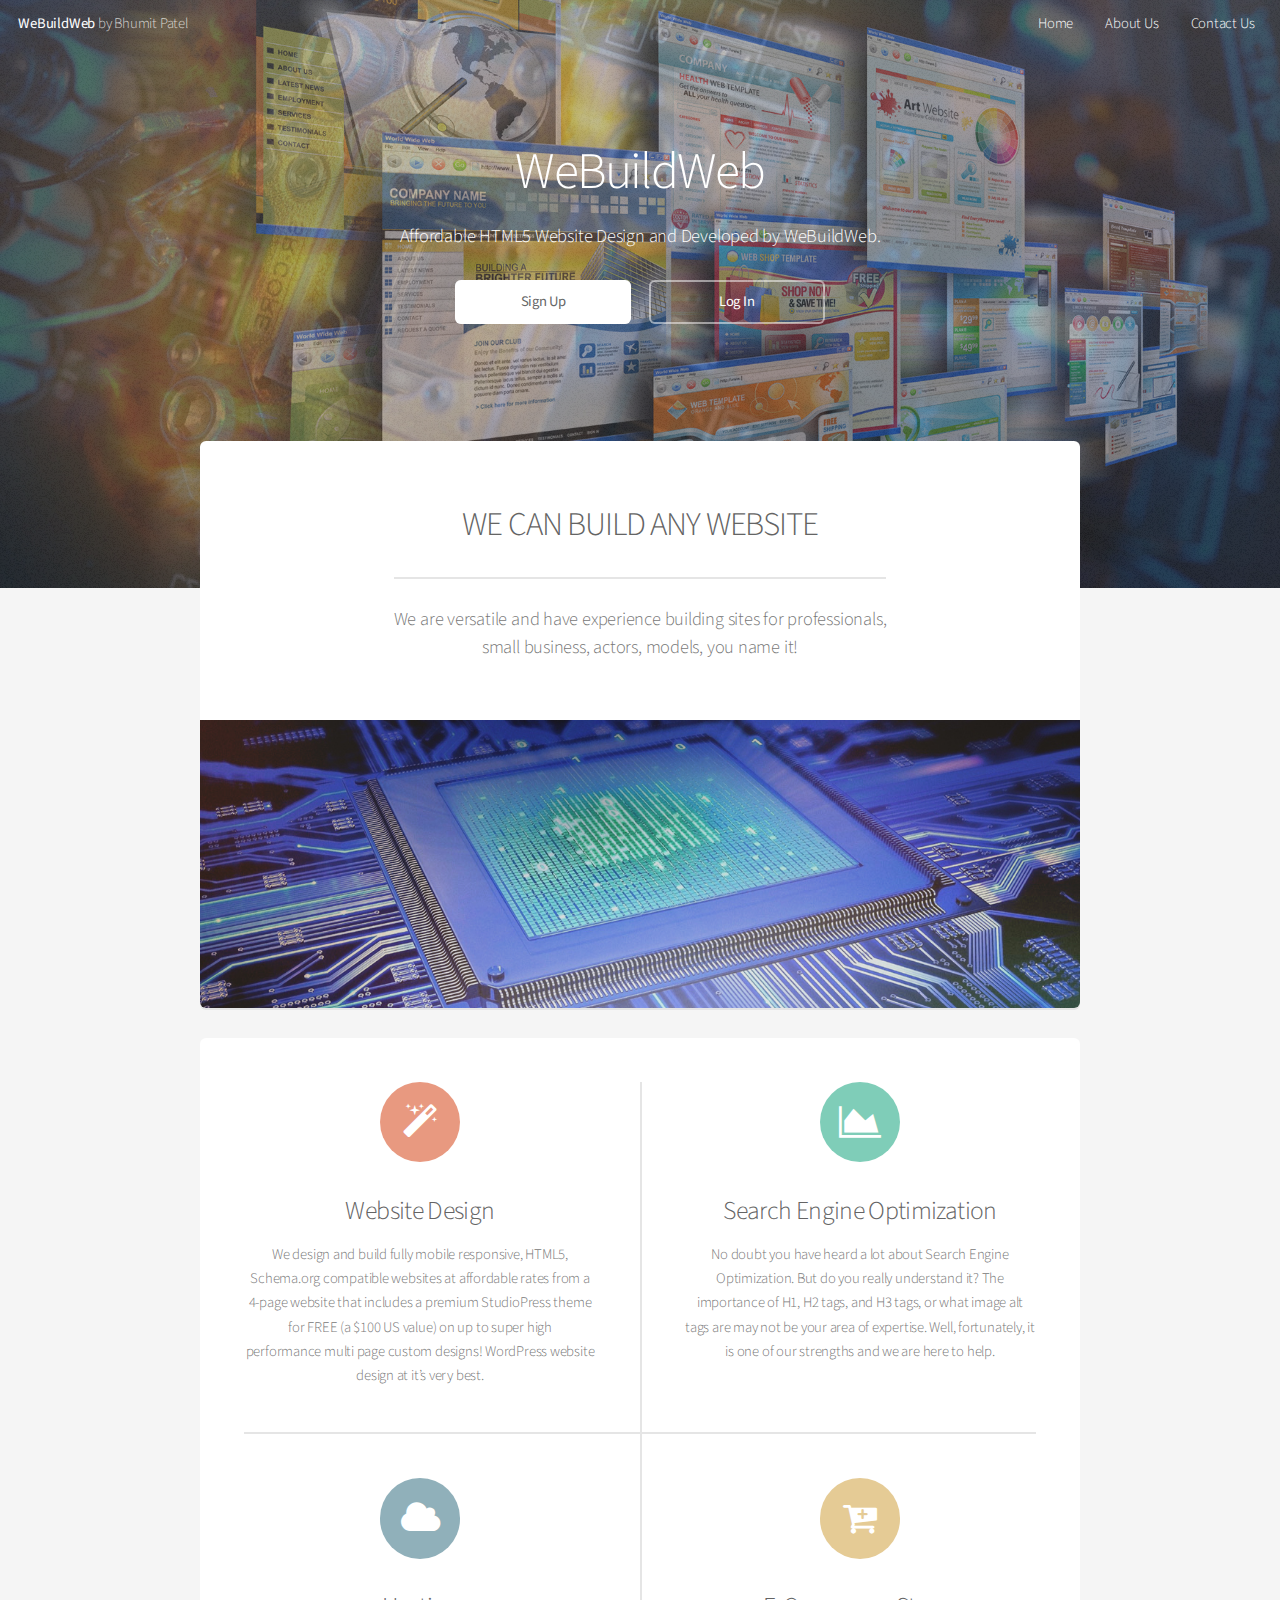
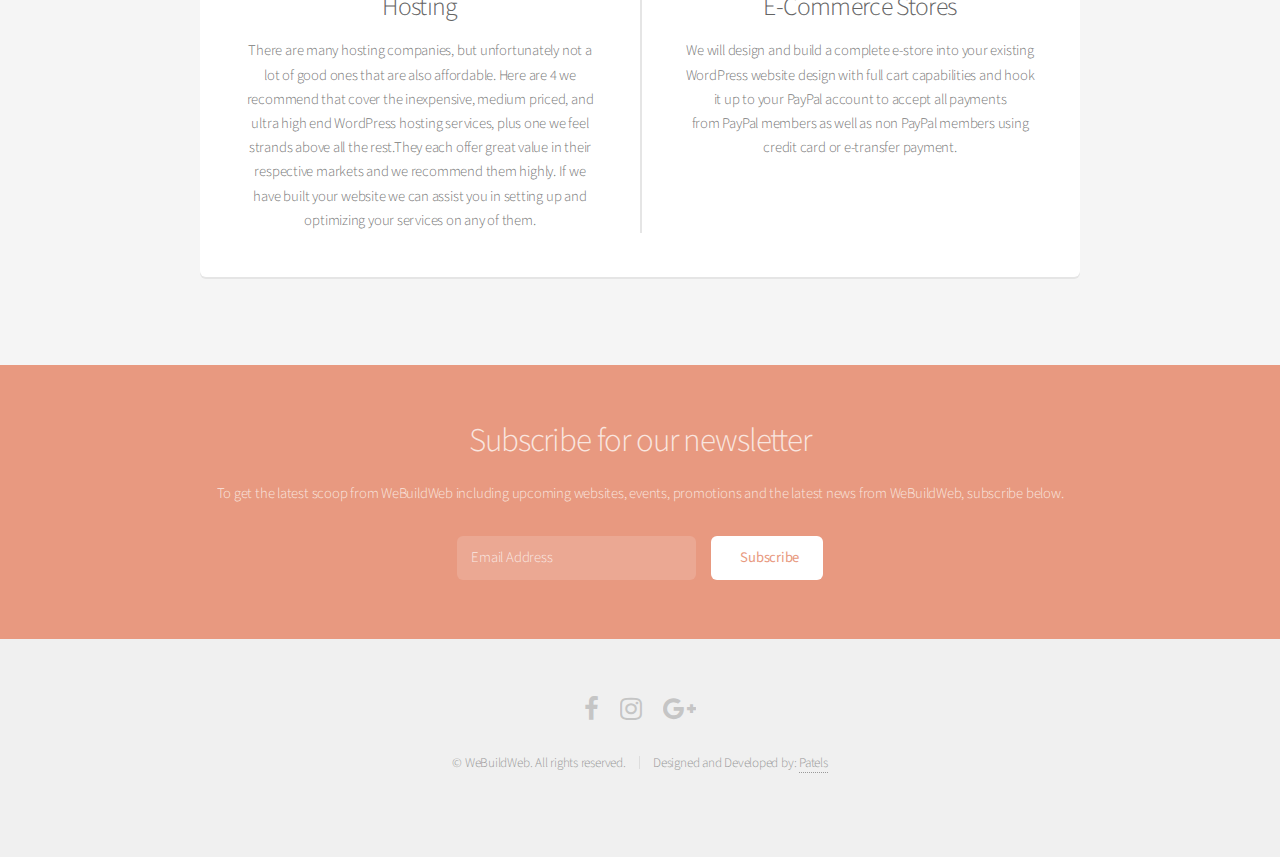
<file: index.html>
<!DOCTYPE HTML>
<html>
	<head>
		<title>WeBuildWeb | Bhumit, Parth, Mayank</title>
		<meta charset="utf-8" />
		<meta name="viewport" content="width=device-width, initial-scale=1" />
		<!--[if lte IE 8]><script src="assets/js/ie/html5shiv.js"></script><![endif]-->
		<link rel="stylesheet" href="assets/css/main.css" />
		<!--[if lte IE 8]><link rel="stylesheet" href="assets/css/ie8.css" /><![endif]-->
	</head>
	<body class="landing">
		<div id="page-wrapper">

			<!-- Header -->
				<header id="header" class="alt">
					<h1><a href="index.html">WeBuildWeb</a> by Bhumit Patel</h1>
					<nav id="nav">
						<ul>
							<li><a href="index.html">Home</a></li>
							<li><a href="aboutus.html">About Us</a></li>
							<li><a href="contact.html">Contact Us</a></li>
						</ul>
					</nav>
				</header>

			<!-- Banner -->
				<section id="banner">
					<h2>WeBuildWeb</h2>
					<p>Affordable HTML5 Website Design and Developed by WeBuildWeb.</p>
					<ul class="actions">
						<li><a href="signup.html" class="button special">Sign Up</a></li>
						<li><a href="login.html" class="button">Log In</a></li>
					</ul>
				</section>

			<!-- Main -->
				<section id="main" class="container">

					<section class="box special">
						<header class="major">
							<h2>WE CAN BUILD ANY WEBSITE</h2>
							<p>We are versatile and have experience building sites for professionals,<br />
							small business, actors, models, you name it!</p>
						</header>
						<span class="image featured"><img src="images/pic01.jpg" alt="" /></span>
					</section>

					<section class="box special features">
						<div class="features-row">
							<section>
								<span class="icon major fa-magic accent2"></span>
								<h3>Website Design</h3>
								<p>We design and build fully mobile responsive, HTML5, Schema.org compatible websites at affordable rates from a 4-page website that includes a premium StudioPress theme for FREE (a $100 US value) on up to super high performance multi page custom designs! WordPress website design at it’s very best.</p>
							</section>
							<section>
								<span class="icon major fa-area-chart accent3"></span>
								<h3>Search Engine Optimization</h3>
								<p>No doubt you have heard a lot about Search Engine Optimization. But do you really understand it? The importance of H1, H2 tags, and H3 tags, or what image alt tags are may not be your area of expertise. Well, fortunately, it is one of our strengths and we are here to help.</p>
							</section>
						</div>
						<div class="features-row">
							<section>
								<span class="icon major fa-cloud accent4"></span>
								<h3>Hosting</h3>
								<p>There are many hosting companies, but unfortunately not a lot of good ones that are also affordable. Here are 4 we recommend that cover the inexpensive, medium priced, and ultra high end WordPress hosting services, plus one we feel strands above all the rest.They each offer great value in their respective markets and we recommend them highly. If we have built your website we can assist you in setting up and optimizing your services on any of them.</p>
							</section>
							<section>
								<span class="icon major fa-cart-plus accent5"></span>
								<h3>E-Commerce Stores</h3>
								<p>We will design and build a complete e-store into your existing WordPress website design with full cart capabilities and hook it up to your PayPal account to accept all payments from PayPal members as well as non PayPal members using credit card or e-transfer payment.</p>
							</section>
						</div>
					</section>
				<!--
					<div class="row">
						<div class="6u 12u(narrower)">

							<section class="box special">
								<span class="image featured"><img src="images/pic02.jpg" alt="" /></span>
								<h3>Sed lorem adipiscing</h3>
								<p>Integer volutpat ante et accumsan commophasellus sed aliquam feugiat lorem aliquet ut enim rutrum phasellus iaculis accumsan dolore magna aliquam veroeros.</p>
								<ul class="actions">
									<li><a href="#" class="button alt">Learn More</a></li>
								</ul>
							</section>

						</div>
						<div class="6u 12u(narrower)">

							<section class="box special">
								<span class="image featured"><img src="images/pic03.jpg" alt="" /></span>
								<h3>Accumsan integer</h3>
								<p>Integer volutpat ante et accumsan commophasellus sed aliquam feugiat lorem aliquet ut enim rutrum phasellus iaculis accumsan dolore magna aliquam veroeros.</p>
								<ul class="actions">
									<li><a href="#" class="button alt">Learn More</a></li>
								</ul>
							</section>

						</div>
					</div>
				-->
				</section>

			<!-- CTA -->
				<section id="cta">

					<h2>Subscribe for our newsletter</h2>
					<p>To get the latest scoop from WeBuildWeb including upcoming websites, events, promotions and the latest news from WeBuildWeb, subscribe below.</p>

					<form>
						<div class="row uniform 50%">
							<div class="8u 12u(mobilep)">
								<input type="email" name="email" id="email" placeholder="Email Address" />
							</div>
							<div class="4u 12u(mobilep)">
								<input type="submit" value="Subscribe" class="fit" />
							</div>
						</div>
					</form>

				</section>

			<!-- Footer -->
				<footer id="footer">
					<ul class="icons">
						<li><a href="https://www.facebook.com/bhumit0309" class="icon fa-facebook"><span class="label">Facebook</span></a></li>
						<li><a href="https://www.instagram.com/bhumit0309" class="icon fa-instagram"><span class="label">Instagram</span></a></li>
						<li><a href="https://plus.google.com/+BhumitPatel0309" class="icon fa-google-plus"><span class="label">Google+</span></a></li>
					</ul>
					<ul class="copyright">
						<li>&copy; WeBuildWeb. All rights reserved.</li><li>Designed and Developed by: <a href="https://about.me/bhumit0309">Patels</a></li>
					</ul>
				</footer>

		</div>

		<!-- Scripts -->
			<script src="assets/js/jquery.min.js"></script>
			<script src="assets/js/jquery.dropotron.min.js"></script>
			<script src="assets/js/jquery.scrollgress.min.js"></script>
			<script src="assets/js/skel.min.js"></script>
			<script src="assets/js/util.js"></script>
			<!--[if lte IE 8]><script src="assets/js/ie/respond.min.js"></script><![endif]-->
			<script src="assets/js/main.js"></script>

	</body>
</html>
</file>
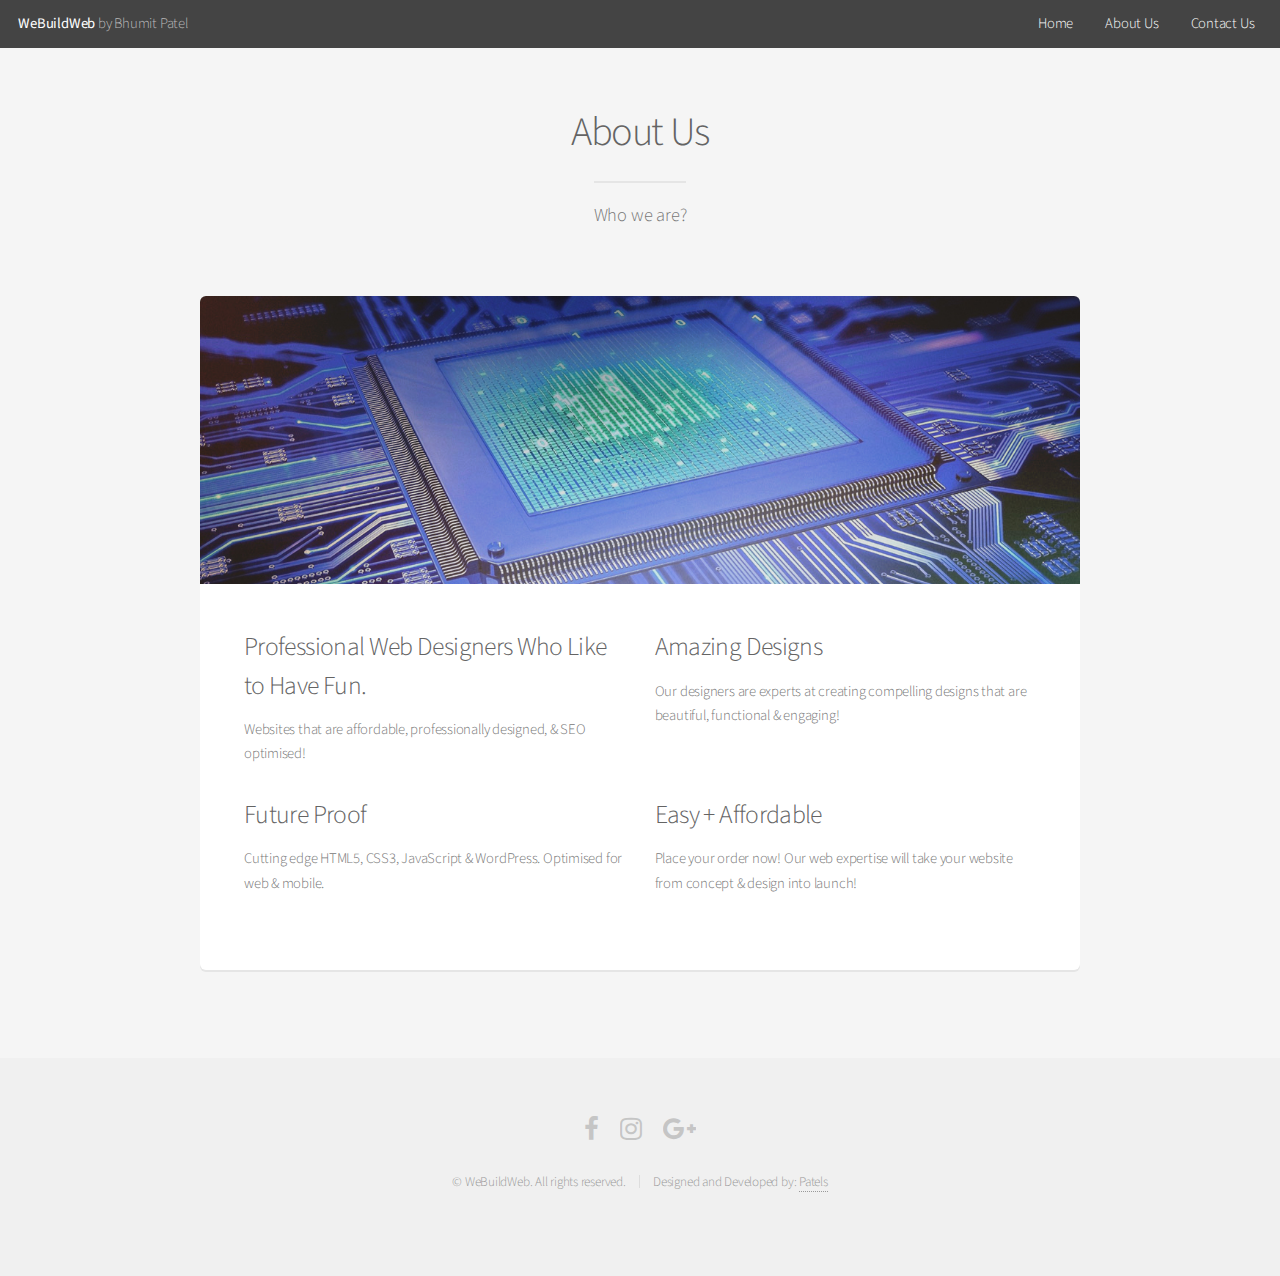
<file: aboutus.html>
<!DOCTYPE HTML>
<html>
	<head>
		<title>About Us | Bhumit, Parth, Mayank</title>
		<meta charset="utf-8" />
		<meta name="viewport" content="width=device-width, initial-scale=1" />
		<!--[if lte IE 8]><script src="assets/js/ie/html5shiv.js"></script><![endif]-->
		<link rel="stylesheet" href="assets/css/main.css" />
		<!--[if lte IE 8]><link rel="stylesheet" href="assets/css/ie8.css" /><![endif]-->
	</head>
	<body>
		<div id="page-wrapper">

			<!-- Header -->
				<header id="header">
					<h1><a href="index.html">WeBuildWeb</a> by Bhumit Patel</h1>
					<nav id="nav">
						<ul>
							<li><a href="index.html">Home</a></li>
							<li><a href="aboutus.html">About Us</a></li>
							<li><a href="contact.html">Contact Us</a></li>
						</ul>
					</nav>
				</header>

			<!-- Main -->
				<section id="main" class="container">
					<header>
						<h2>About Us</h2>
						<p>Who we are?</p>
					</header>
					<div class="box">
						<span class="image featured"><img src="images/pic01.jpg" alt="" /></span>
						<div class="row">
							<div class="6u 12u(mobilep)">
								<h3>Professional Web Designers Who Like to Have Fun.</h3>
								<p>Websites that are affordable, professionally designed, & SEO optimised!</p>
							</div>
							<div class="6u 12u(mobilep)">
								<h3>Amazing Designs</h3>
								<p>Our designers are experts at creating compelling designs that are beautiful, functional & engaging!</p>
							</div>
						</div>
						<div class="row">
							<div class="6u 12u(mobilep)">
								<h3>Future Proof</h3>
								<p>Cutting edge HTML5, CSS3, JavaScript & WordPress. Optimised for web & mobile.</p>
							</div>
							<div class="6u 12u(mobilep)">
								<h3>Easy + Affordable</h3>
								<p>Place your order now! Our web expertise will take your website from concept & design into launch!</p>
							</div>
						</div>
					</div>
				</section>

			<!-- Footer -->
				<footer id="footer">
					<ul class="icons">
						<li><a href="https://www.facebook.com/bhumit0309" class="icon fa-facebook"><span class="label">Facebook</span></a></li>
						<li><a href="https://www.instagram.com/bhumit0309" class="icon fa-instagram"><span class="label">Instagram</span></a></li>
						<li><a href="https://plus.google.com/+BhumitPatel0309" class="icon fa-google-plus"><span class="label">Google+</span></a></li>
					</ul>
					<ul class="copyright">
						<li>&copy; WeBuildWeb. All rights reserved.</li><li>Designed and Developed by: <a href="https://about.me/bhumit0309">Patels</a></li>
					</ul>
				</footer>

		</div>

		<!-- Scripts -->
			<script src="assets/js/jquery.min.js"></script>
			<script src="assets/js/jquery.dropotron.min.js"></script>
			<script src="assets/js/jquery.scrollgress.min.js"></script>
			<script src="assets/js/skel.min.js"></script>
			<script src="assets/js/util.js"></script>
			<!--[if lte IE 8]><script src="assets/js/ie/respond.min.js"></script><![endif]-->
			<script src="assets/js/main.js"></script>

	</body>
</html>
</file>
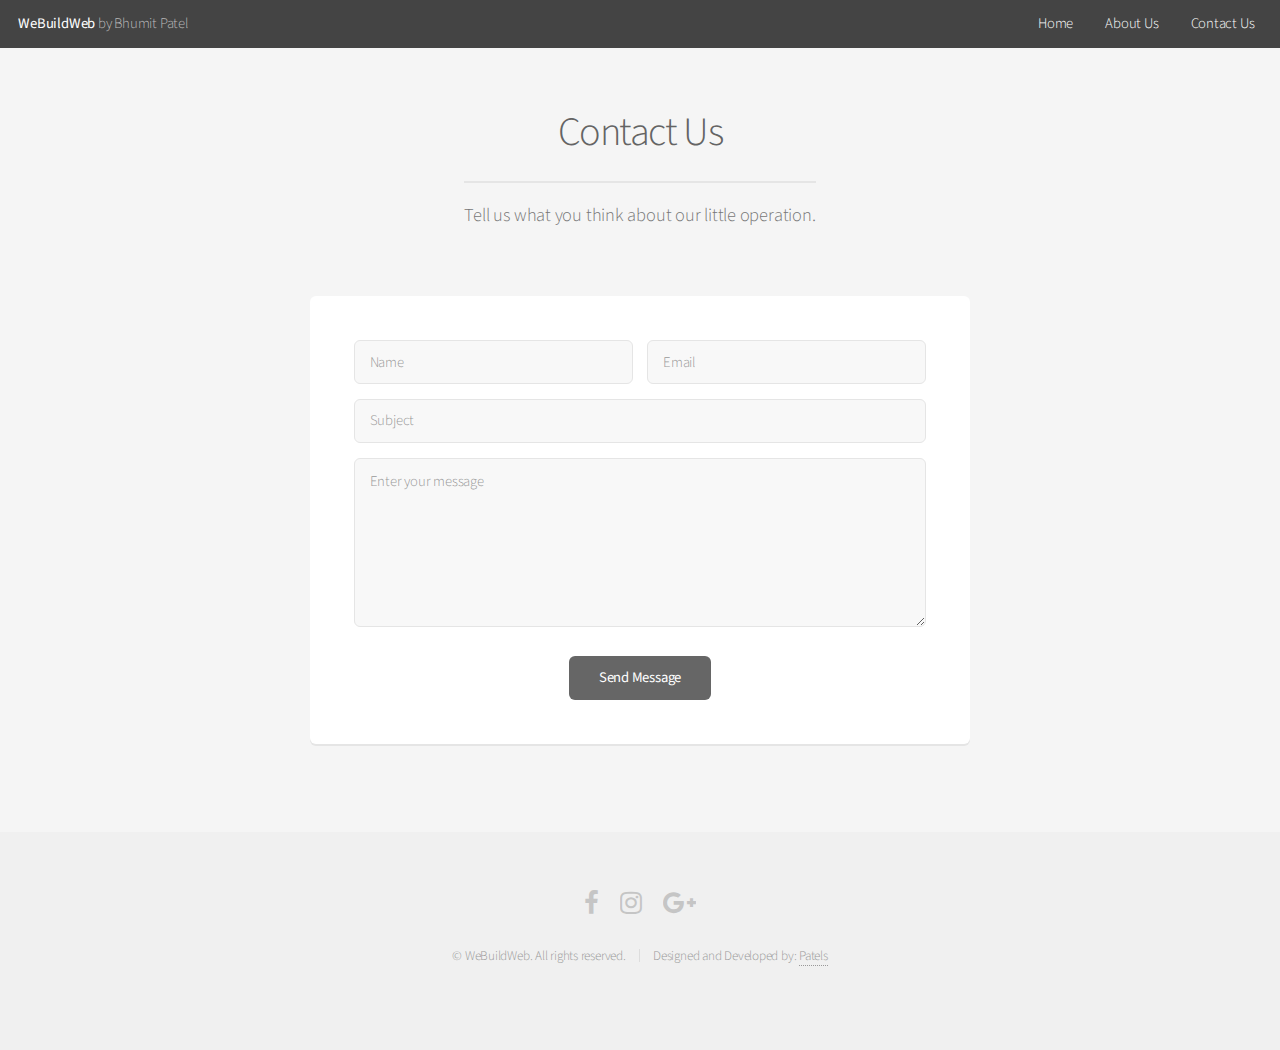
<file: contact.html>
<!DOCTYPE HTML>
<html>
	<head>
		<title>Contact | Bhumit, Parth, Mayank</title>
		<meta charset="utf-8" />
		<meta name="viewport" content="width=device-width, initial-scale=1" />
		<!--[if lte IE 8]><script src="assets/js/ie/html5shiv.js"></script><![endif]-->
		<link rel="stylesheet" href="assets/css/main.css" />
		<!--[if lte IE 8]><link rel="stylesheet" href="assets/css/ie8.css" /><![endif]-->
	</head>
	<body>
		<div id="page-wrapper">

			<!-- Header -->
				<header id="header">
					<h1><a href="index.html">WeBuildWeb</a> by Bhumit Patel</h1>
					<nav id="nav">
						<ul>
							<li><a href="index.html">Home</a></li>
							<li><a href="aboutus.html">About Us</a></li>
							<li><a href="contact.html">Contact Us</a></li>
						</ul>
					</nav>
				</header>

			<!-- Main -->
				<section id="main" class="container 75%">
					<header>
						<h2>Contact Us</h2>
						<p>Tell us what you think about our little operation.</p>
					</header>
					<div class="box">
						<form method="post" action="#">
							<div class="row uniform 50%">
								<div class="6u 12u(mobilep)">
									<input type="text" name="name" id="name" value="" placeholder="Name" />
								</div>
								<div class="6u 12u(mobilep)">
									<input type="email" name="email" id="email" value="" placeholder="Email" />
								</div>
							</div>
							<div class="row uniform 50%">
								<div class="12u">
									<input type="text" name="subject" id="subject" value="" placeholder="Subject" />
								</div>
							</div>
							<div class="row uniform 50%">
								<div class="12u">
									<textarea name="message" id="message" placeholder="Enter your message" rows="6"></textarea>
								</div>
							</div>
							<div class="row uniform">
								<div class="12u">
									<ul class="actions align-center">
										<li><input type="submit" value="Send Message" /></li>
									</ul>
								</div>
							</div>
						</form>
					</div>
				</section>

			<!-- Footer -->
				<footer id="footer">
					<ul class="icons">
						<li><a href="https://www.facebook.com/bhumit0309" class="icon fa-facebook"><span class="label">Facebook</span></a></li>
						<li><a href="https://www.instagram.com/bhumit0309" class="icon fa-instagram"><span class="label">Instagram</span></a></li>
						<li><a href="https://plus.google.com/+BhumitPatel0309" class="icon fa-google-plus"><span class="label">Google+</span></a></li>
					</ul>
					<ul class="copyright">
						<li>&copy; WeBuildWeb. All rights reserved.</li><li>Designed and Developed by: <a href="https://about.me/bhumit0309">Patels</a></li>
					</ul>
				</footer>

		</div>

		<!-- Scripts -->
			<script src="assets/js/jquery.min.js"></script>
			<script src="assets/js/jquery.dropotron.min.js"></script>
			<script src="assets/js/jquery.scrollgress.min.js"></script>
			<script src="assets/js/skel.min.js"></script>
			<script src="assets/js/util.js"></script>
			<!--[if lte IE 8]><script src="assets/js/ie/respond.min.js"></script><![endif]-->
			<script src="assets/js/main.js"></script>

	</body>
</html>
</file>
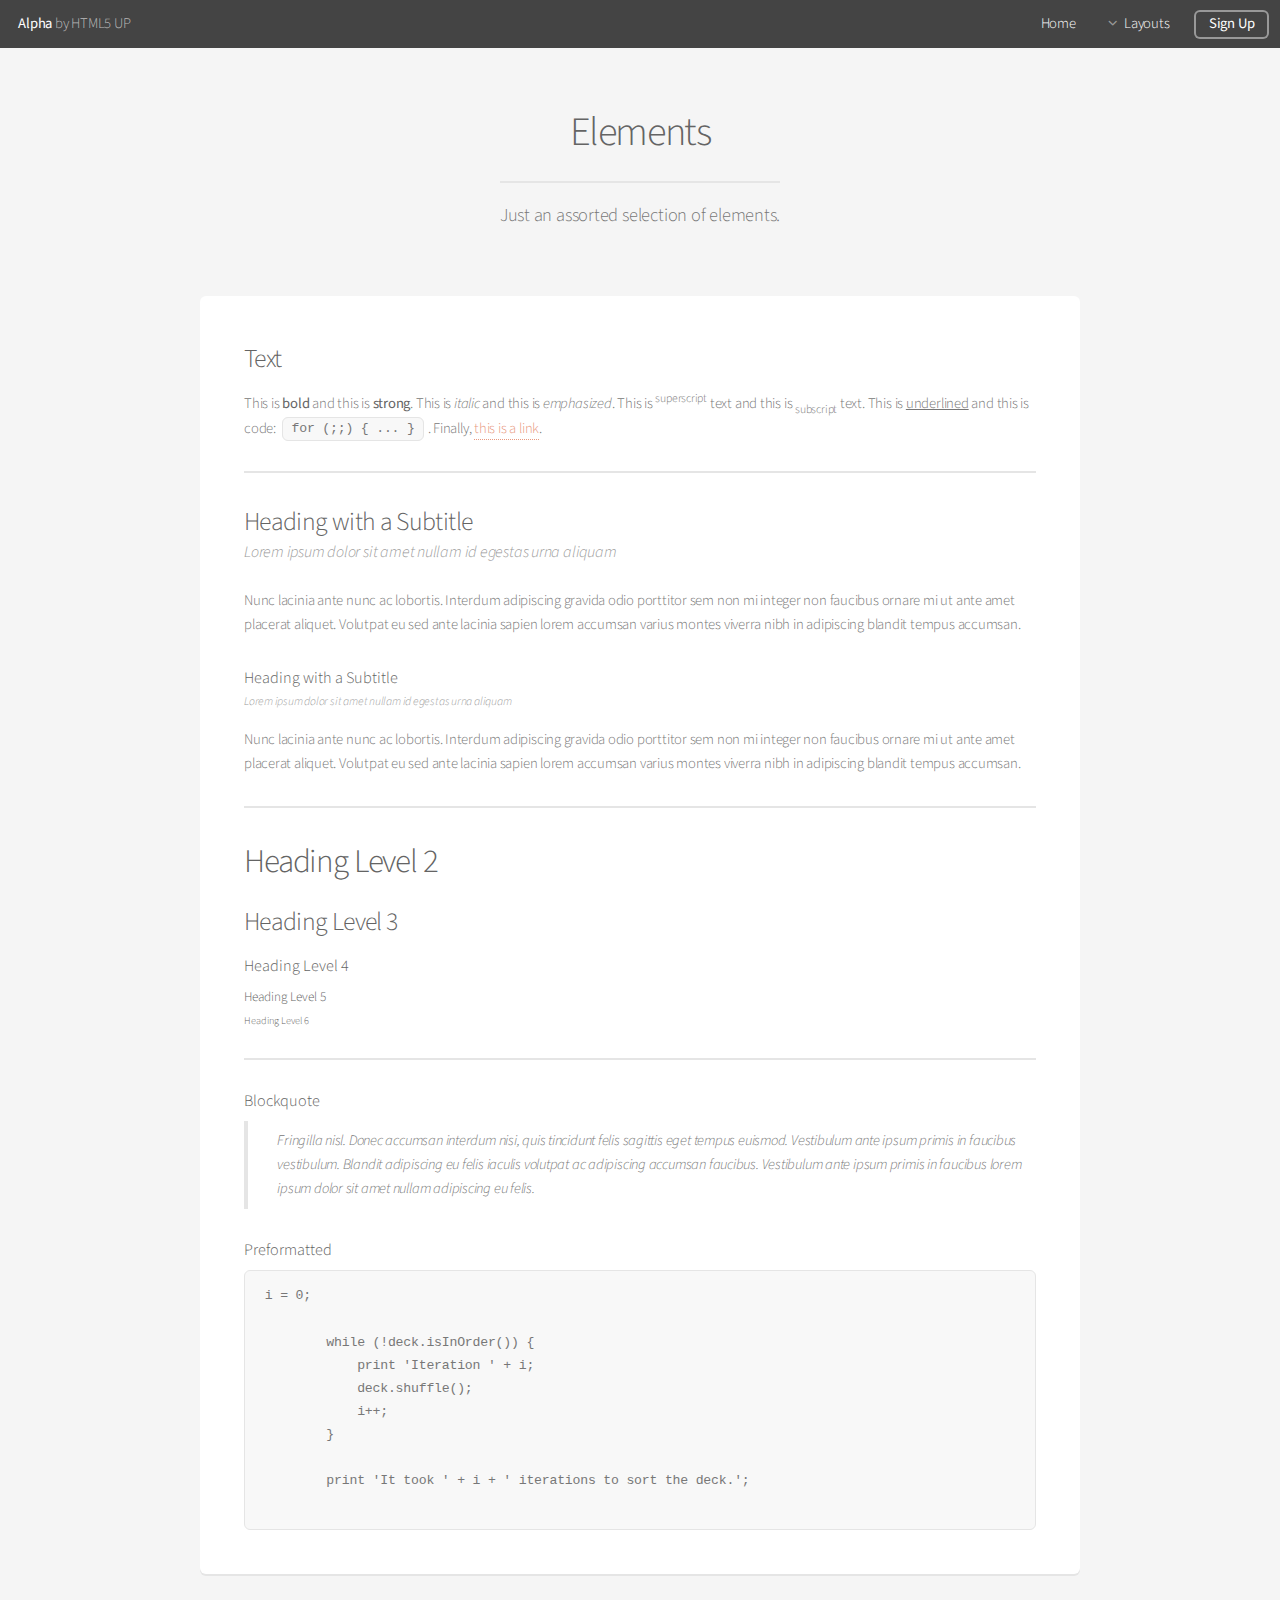
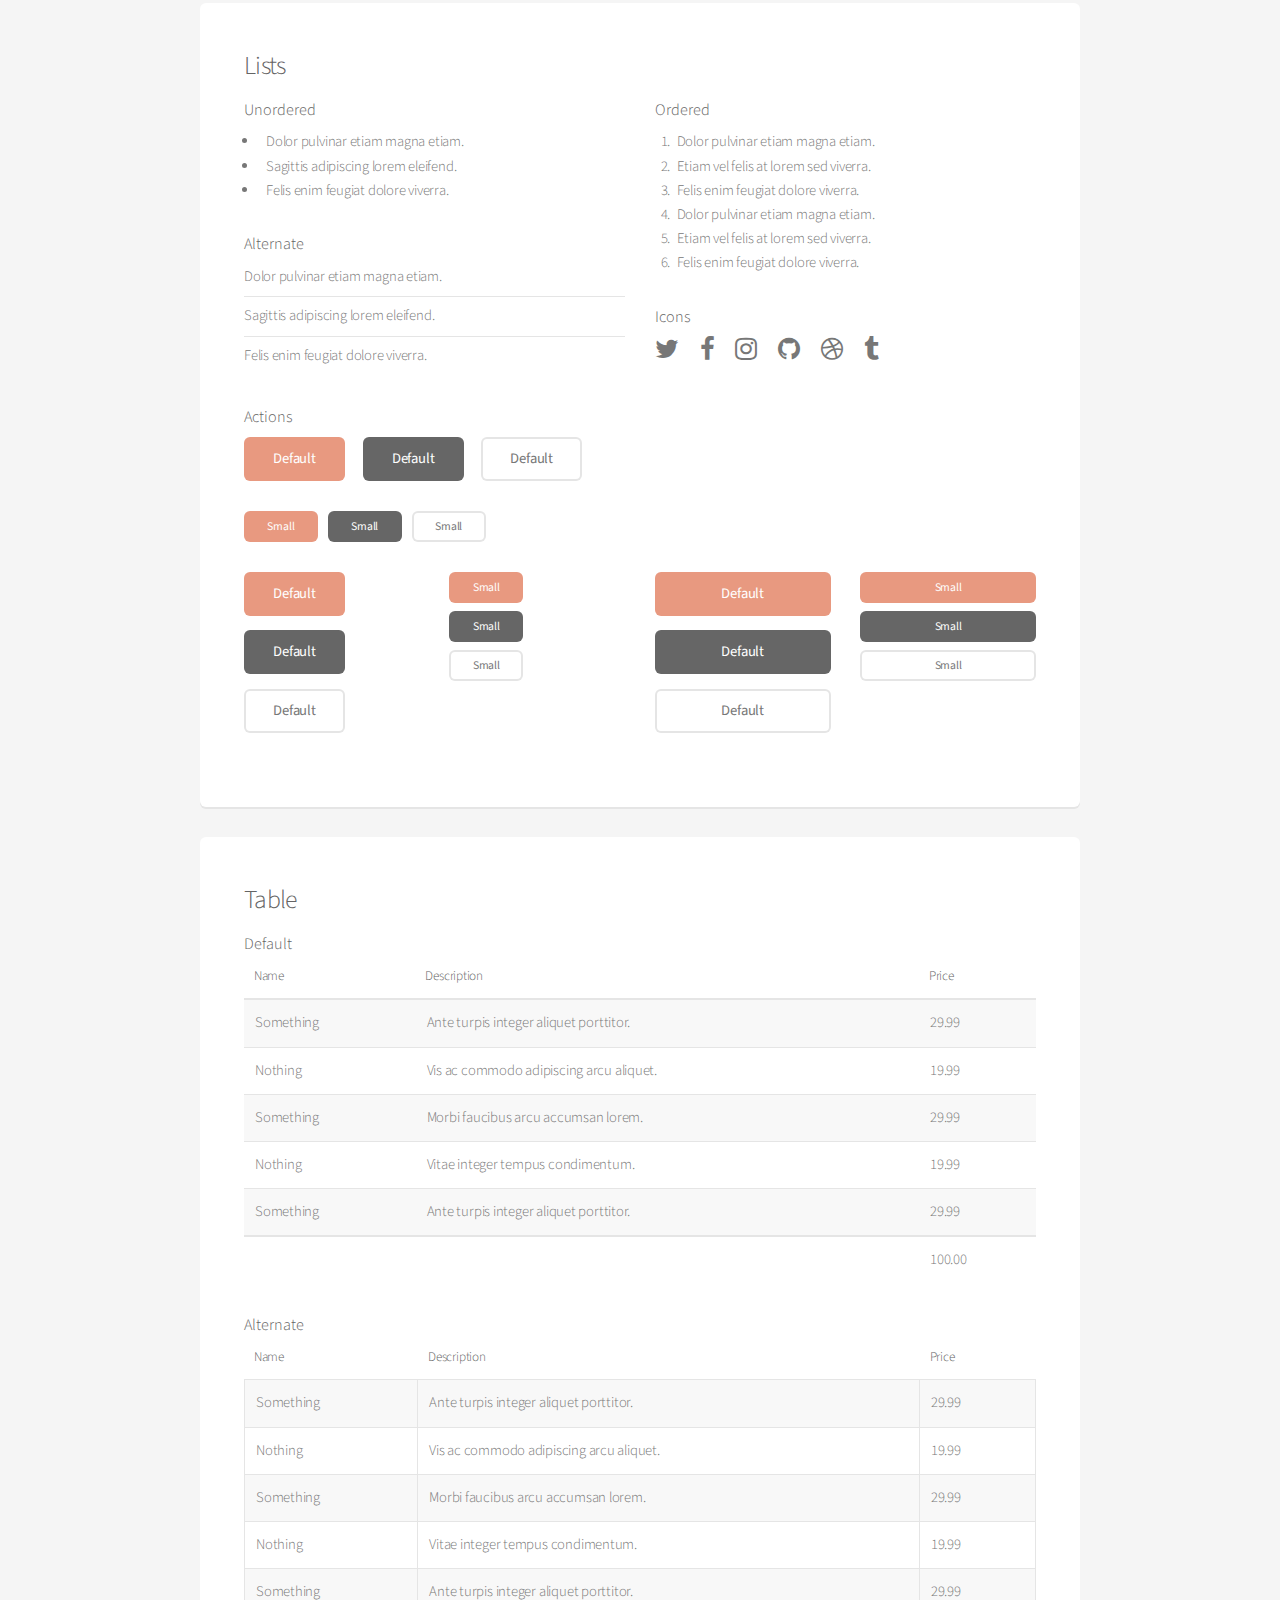
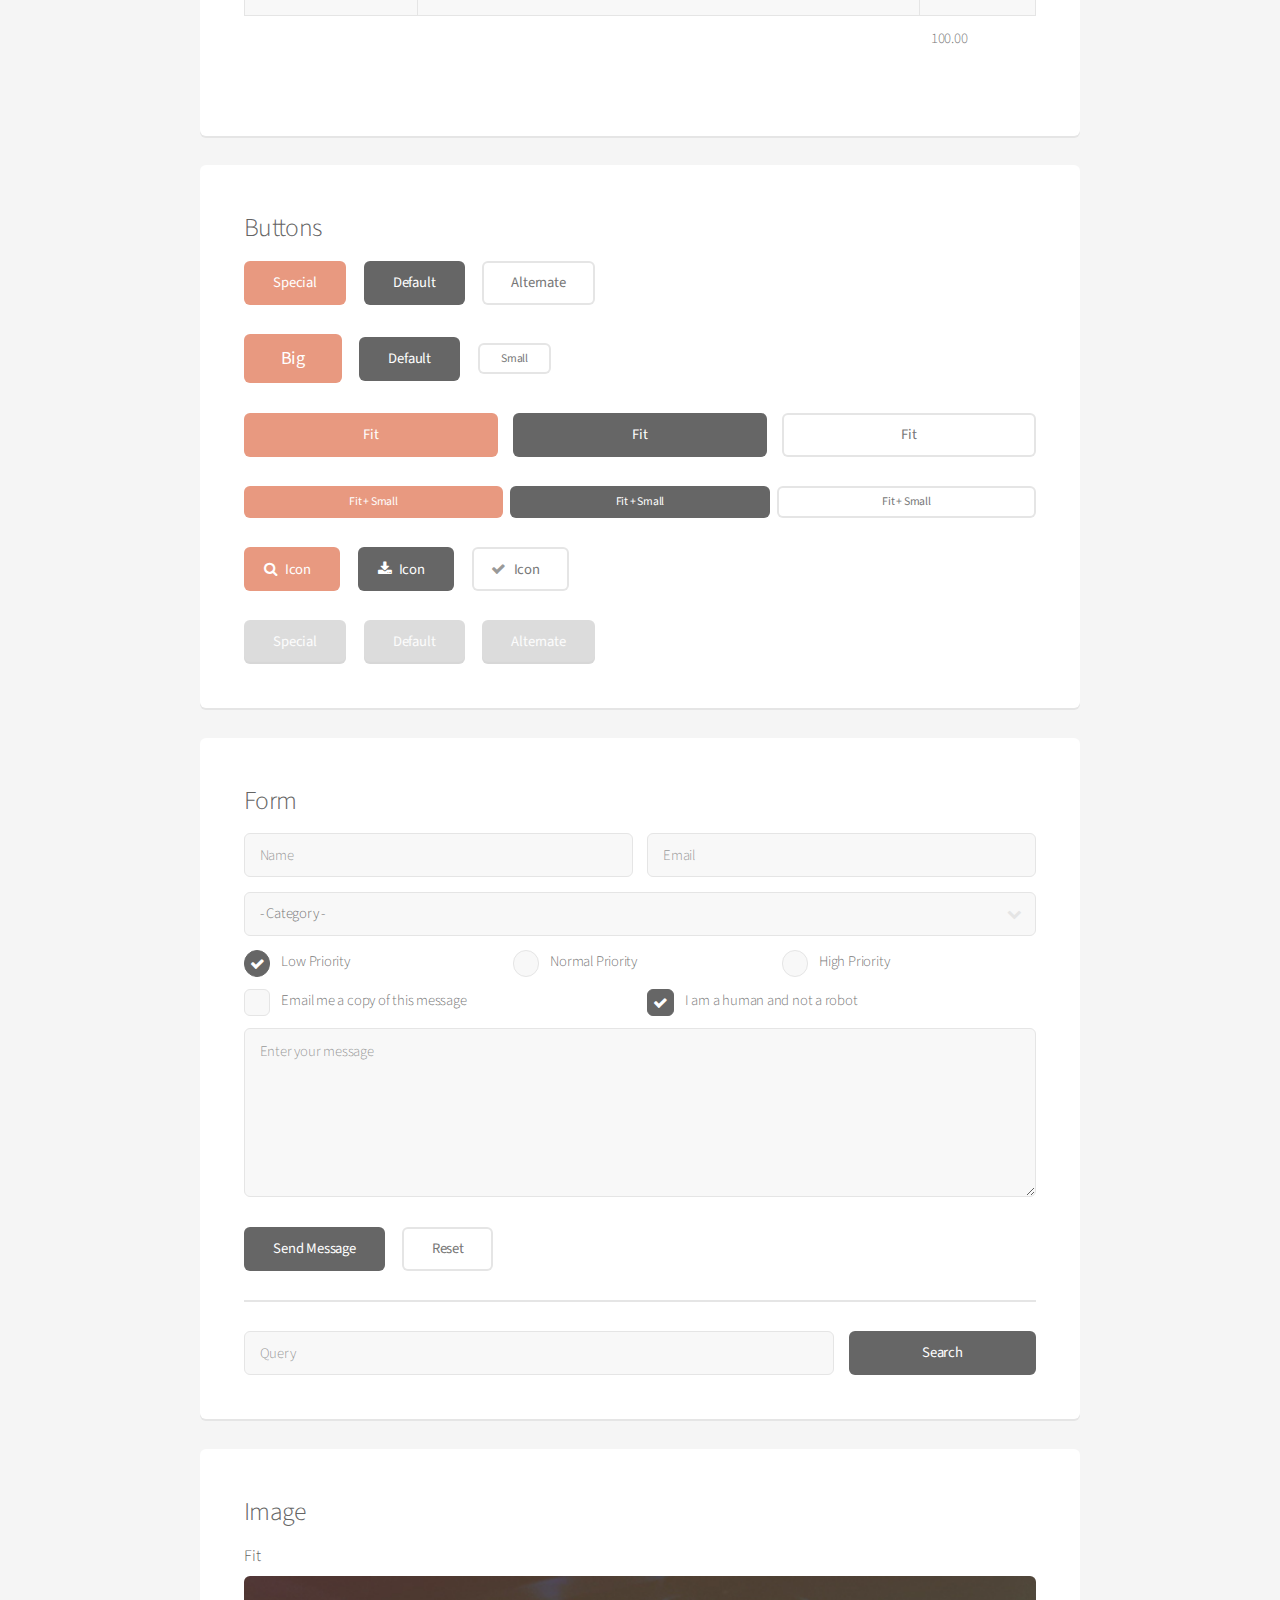
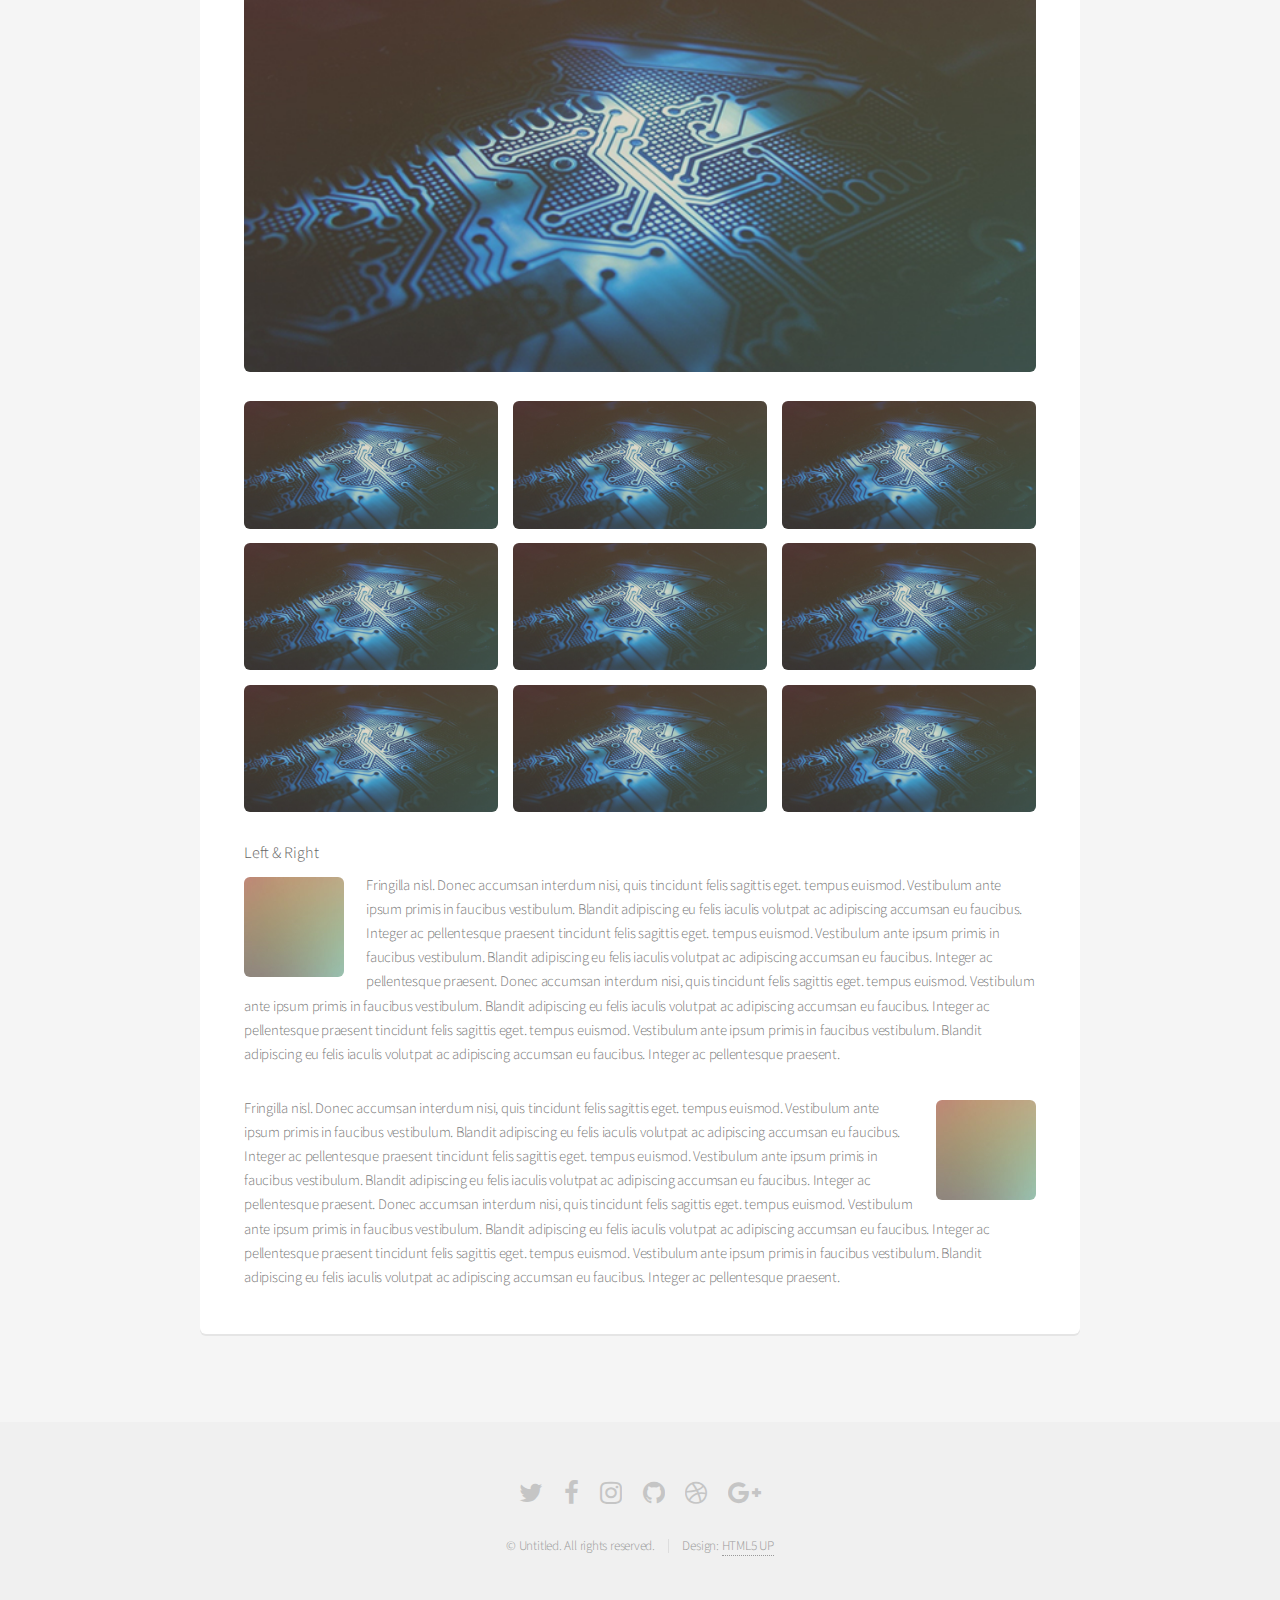
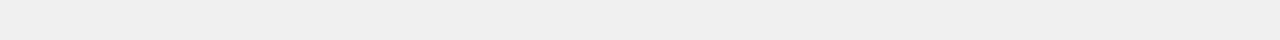
<file: elements.html>
<!DOCTYPE HTML>
<!--
	Alpha by HTML5 UP
	html5up.net | @ajlkn
	Free for personal and commercial use under the CCA 3.0 license (html5up.net/license)
-->
<html>
	<head>
		<title>Elements - Alpha by HTML5 UP</title>
		<meta charset="utf-8" />
		<meta name="viewport" content="width=device-width, initial-scale=1" />
		<!--[if lte IE 8]><script src="assets/js/ie/html5shiv.js"></script><![endif]-->
		<link rel="stylesheet" href="assets/css/main.css" />
		<!--[if lte IE 8]><link rel="stylesheet" href="assets/css/ie8.css" /><![endif]-->
	</head>
	<body>
		<div id="page-wrapper">

			<!-- Header -->
				<header id="header">
					<h1><a href="index.html">Alpha</a> by HTML5 UP</h1>
					<nav id="nav">
						<ul>
							<li><a href="index.html">Home</a></li>
							<li>
								<a href="#" class="icon fa-angle-down">Layouts</a>
								<ul>
									<li><a href="generic.html">Generic</a></li>
									<li><a href="contact.html">Contact</a></li>
									<li><a href="elements.html">Elements</a></li>
									<li>
										<a href="#">Submenu</a>
										<ul>
											<li><a href="#">Option One</a></li>
											<li><a href="#">Option Two</a></li>
											<li><a href="#">Option Three</a></li>
											<li><a href="#">Option Four</a></li>
										</ul>
									</li>
								</ul>
							</li>
							<li><a href="#" class="button">Sign Up</a></li>
						</ul>
					</nav>
				</header>

			<!-- Main -->
				<section id="main" class="container">
					<header>
						<h2>Elements</h2>
						<p>Just an assorted selection of elements.</p>
					</header>
					<div class="row">
						<div class="12u">

							<!-- Text -->
								<section class="box">
									<h3>Text</h3>
									<p>This is <b>bold</b> and this is <strong>strong</strong>. This is <i>italic</i> and this is <em>emphasized</em>.
									This is <sup>superscript</sup> text and this is <sub>subscript</sub> text.
									This is <u>underlined</u> and this is code: <code>for (;;) { ... }</code>. Finally, <a href="#">this is a link</a>.</p>

									<hr />

									<header>
										<h3>Heading with a Subtitle</h3>
										<p>Lorem ipsum dolor sit amet nullam id egestas urna aliquam</p>
									</header>
									<p>Nunc lacinia ante nunc ac lobortis. Interdum adipiscing gravida odio porttitor sem non mi integer non faucibus ornare mi ut ante amet placerat aliquet. Volutpat eu sed ante lacinia sapien lorem accumsan varius montes viverra nibh in adipiscing blandit tempus accumsan.</p>
									<header>
										<h4>Heading with a Subtitle</h4>
										<p>Lorem ipsum dolor sit amet nullam id egestas urna aliquam</p>
									</header>
									<p>Nunc lacinia ante nunc ac lobortis. Interdum adipiscing gravida odio porttitor sem non mi integer non faucibus ornare mi ut ante amet placerat aliquet. Volutpat eu sed ante lacinia sapien lorem accumsan varius montes viverra nibh in adipiscing blandit tempus accumsan.</p>

									<hr />

									<h2>Heading Level 2</h2>
									<h3>Heading Level 3</h3>
									<h4>Heading Level 4</h4>
									<h5>Heading Level 5</h5>
									<h6>Heading Level 6</h6>

									<hr />

									<h4>Blockquote</h4>
									<blockquote>Fringilla nisl. Donec accumsan interdum nisi, quis tincidunt felis sagittis eget tempus euismod. Vestibulum ante ipsum primis in faucibus vestibulum. Blandit adipiscing eu felis iaculis volutpat ac adipiscing accumsan faucibus. Vestibulum ante ipsum primis in faucibus lorem ipsum dolor sit amet nullam adipiscing eu felis.</blockquote>

									<h4>Preformatted</h4>
									<pre>i = 0;

	while (!deck.isInOrder()) {
	    print 'Iteration ' + i;
	    deck.shuffle();
	    i++;
	}

	print 'It took ' + i + ' iterations to sort the deck.';
	</pre>
								</section>

						</div>
					</div>
					<div class="row">
						<div class="12u">

							<!-- Lists -->
								<section class="box">
									<h3>Lists</h3>
									<div class="row">
										<div class="6u 12u(mobilep)">

											<h4>Unordered</h4>
											<ul>
												<li>Dolor pulvinar etiam magna etiam.</li>
												<li>Sagittis adipiscing lorem eleifend.</li>
												<li>Felis enim feugiat dolore viverra.</li>
											</ul>

											<h4>Alternate</h4>
											<ul class="alt">
												<li>Dolor pulvinar etiam magna etiam.</li>
												<li>Sagittis adipiscing lorem eleifend.</li>
												<li>Felis enim feugiat dolore viverra.</li>
											</ul>

										</div>
										<div class="6u 12u(mobilep)">

											<h4>Ordered</h4>
											<ol>
												<li>Dolor pulvinar etiam magna etiam.</li>
												<li>Etiam vel felis at lorem sed viverra.</li>
												<li>Felis enim feugiat dolore viverra.</li>
												<li>Dolor pulvinar etiam magna etiam.</li>
												<li>Etiam vel felis at lorem sed viverra.</li>
												<li>Felis enim feugiat dolore viverra.</li>
											</ol>

											<h4>Icons</h4>
											<ul class="icons">
												<li><a href="#" class="icon fa-twitter"><span class="label">Twitter</span></a></li>
												<li><a href="#" class="icon fa-facebook"><span class="label">Facebook</span></a></li>
												<li><a href="#" class="icon fa-instagram"><span class="label">Instagram</span></a></li>
												<li><a href="#" class="icon fa-github"><span class="label">Github</span></a></li>
												<li><a href="#" class="icon fa-dribbble"><span class="label">Dribbble</span></a></li>
												<li><a href="#" class="icon fa-tumblr"><span class="label">Tumblr</span></a></li>
											</ul>

										</div>
									</div>

									<h4>Actions</h4>
									<ul class="actions">
										<li><a href="#" class="button special">Default</a></li>
										<li><a href="#" class="button">Default</a></li>
										<li><a href="#" class="button alt">Default</a></li>
									</ul>
									<ul class="actions small">
										<li><a href="#" class="button special small">Small</a></li>
										<li><a href="#" class="button small">Small</a></li>
										<li><a href="#" class="button alt small">Small</a></li>
									</ul>
									<div class="row">
										<div class="3u 6u(narrower) 12u$(mobilep)">
											<ul class="actions vertical">
												<li><a href="#" class="button special">Default</a></li>
												<li><a href="#" class="button">Default</a></li>
												<li><a href="#" class="button alt">Default</a></li>
											</ul>
										</div>
										<div class="3u 6u$(narrower) 12u$(mobilep)">
											<ul class="actions vertical small">
												<li><a href="#" class="button special small">Small</a></li>
												<li><a href="#" class="button small">Small</a></li>
												<li><a href="#" class="button alt small">Small</a></li>
											</ul>
										</div>
										<div class="3u 6u(narrower) 12u$(mobilep)">
											<ul class="actions vertical">
												<li><a href="#" class="button special fit">Default</a></li>
												<li><a href="#" class="button fit">Default</a></li>
												<li><a href="#" class="button alt fit">Default</a></li>
											</ul>
										</div>
										<div class="3u 6u$(narrower) 12u$(mobilep)">
											<ul class="actions vertical small">
												<li><a href="#" class="button special small fit">Small</a></li>
												<li><a href="#" class="button small fit">Small</a></li>
												<li><a href="#" class="button alt small fit">Small</a></li>
											</ul>
										</div>
									</div>
								</section>

						</div>
					</div>
					<div class="row">
						<div class="12u">

							<!-- Table -->
								<section class="box">
									<h3>Table</h3>

									<h4>Default</h4>
									<div class="table-wrapper">
										<table>
											<thead>
												<tr>
													<th>Name</th>
													<th>Description</th>
													<th>Price</th>
												</tr>
											</thead>
											<tbody>
												<tr>
													<td>Something</td>
													<td>Ante turpis integer aliquet porttitor.</td>
													<td>29.99</td>
												</tr>
												<tr>
													<td>Nothing</td>
													<td>Vis ac commodo adipiscing arcu aliquet.</td>
													<td>19.99</td>
												</tr>
												<tr>
													<td>Something</td>
													<td> Morbi faucibus arcu accumsan lorem.</td>
													<td>29.99</td>
												</tr>
												<tr>
													<td>Nothing</td>
													<td>Vitae integer tempus condimentum.</td>
													<td>19.99</td>
												</tr>
												<tr>
													<td>Something</td>
													<td>Ante turpis integer aliquet porttitor.</td>
													<td>29.99</td>
												</tr>
											</tbody>
											<tfoot>
												<tr>
													<td colspan="2"></td>
													<td>100.00</td>
												</tr>
											</tfoot>
										</table>
									</div>

									<h4>Alternate</h4>
									<div class="table-wrapper">
										<table class="alt">
											<thead>
												<tr>
													<th>Name</th>
													<th>Description</th>
													<th>Price</th>
												</tr>
											</thead>
											<tbody>
												<tr>
													<td>Something</td>
													<td>Ante turpis integer aliquet porttitor.</td>
													<td>29.99</td>
												</tr>
												<tr>
													<td>Nothing</td>
													<td>Vis ac commodo adipiscing arcu aliquet.</td>
													<td>19.99</td>
												</tr>
												<tr>
													<td>Something</td>
													<td> Morbi faucibus arcu accumsan lorem.</td>
													<td>29.99</td>
												</tr>
												<tr>
													<td>Nothing</td>
													<td>Vitae integer tempus condimentum.</td>
													<td>19.99</td>
												</tr>
												<tr>
													<td>Something</td>
													<td>Ante turpis integer aliquet porttitor.</td>
													<td>29.99</td>
												</tr>
											</tbody>
											<tfoot>
												<tr>
													<td colspan="2"></td>
													<td>100.00</td>
												</tr>
											</tfoot>
										</table>
									</div>
								</section>

						</div>
					</div>
					<div class="row">
						<div class="12u">

							<!-- Buttons -->
								<section class="box">
									<h3>Buttons</h3>
									<ul class="actions">
										<li><a href="#" class="button special">Special</a></li>
										<li><a href="#" class="button">Default</a></li>
										<li><a href="#" class="button alt">Alternate</a></li>
									</ul>
									<ul class="actions">
										<li><a href="#" class="button special big">Big</a></li>
										<li><a href="#" class="button">Default</a></li>
										<li><a href="#" class="button alt small">Small</a></li>
									</ul>
									<ul class="actions fit">
										<li><a href="#" class="button special fit">Fit</a></li>
										<li><a href="#" class="button fit">Fit</a></li>
										<li><a href="#" class="button alt fit">Fit</a></li>
									</ul>
									<ul class="actions fit small">
										<li><a href="#" class="button special fit small">Fit + Small</a></li>
										<li><a href="#" class="button fit small">Fit + Small</a></li>
										<li><a href="#" class="button alt fit small">Fit + Small</a></li>
									</ul>
									<ul class="actions">
										<li><a href="#" class="button special icon fa-search">Icon</a></li>
										<li><a href="#" class="button icon fa-download">Icon</a></li>
										<li><a href="#" class="button alt icon fa-check">Icon</a></li>
									</ul>
									<ul class="actions">
										<li><span class="button special disabled">Special</span></li>
										<li><span class="button disabled">Default</span></li>
										<li><span class="button alt disabled">Alternate</span></li>
									</ul>
								</section>

						</div>
					</div>
					<div class="row">
						<div class="12u">

							<!-- Form -->
								<section class="box">
									<h3>Form</h3>
									<form method="post" action="#">
										<div class="row uniform 50%">
											<div class="6u 12u(mobilep)">
												<input type="text" name="name" id="name" value="" placeholder="Name" />
											</div>
											<div class="6u 12u(mobilep)">
												<input type="email" name="email" id="email" value="" placeholder="Email" />
											</div>
										</div>
										<div class="row uniform 50%">
											<div class="12u">
												<div class="select-wrapper">
													<select name="category" id="category">
														<option value="">- Category -</option>
														<option value="1">Manufacturing</option>
														<option value="1">Shipping</option>
														<option value="1">Administration</option>
														<option value="1">Human Resources</option>
													</select>
												</div>
											</div>
										</div>
										<div class="row uniform 50%">
											<div class="4u 12u(narrower)">
												<input type="radio" id="priority-low" name="priority" checked>
												<label for="priority-low">Low Priority</label>
											</div>
											<div class="4u 12u(narrower)">
												<input type="radio" id="priority-normal" name="priority">
												<label for="priority-normal">Normal Priority</label>
											</div>
											<div class="4u 12u(narrower)">
												<input type="radio" id="priority-high" name="priority">
												<label for="priority-high">High Priority</label>
											</div>
										</div>
										<div class="row uniform 50%">
											<div class="6u 12u(narrower)">
												<input type="checkbox" id="copy" name="copy">
												<label for="copy">Email me a copy of this message</label>
											</div>
											<div class="6u 12u(narrower)">
												<input type="checkbox" id="human" name="human" checked>
												<label for="human">I am a human and not a robot</label>
											</div>
										</div>
										<div class="row uniform 50%">
											<div class="12u">
												<textarea name="message" id="message" placeholder="Enter your message" rows="6"></textarea>
											</div>
										</div>
										<div class="row uniform">
											<div class="12u">
												<ul class="actions">
													<li><input type="submit" value="Send Message" /></li>
													<li><input type="reset" value="Reset" class="alt" /></li>
												</ul>
											</div>
										</div>
									</form>

									<hr />

									<form method="post" action="#">
										<div class="row uniform 50%">
											<div class="9u 12u(mobilep)">
												<input type="text" name="query" id="query" value="" placeholder="Query" />
											</div>
											<div class="3u 12u(mobilep)">
												<input type="submit" value="Search" class="fit" />
											</div>
										</div>
									</form>
								</section>

						</div>
					</div>
					<div class="row">
						<div class="12u">

							<!-- Image -->
								<section class="box">
									<h3>Image</h3>
									<h4>Fit</h4>
									<span class="image fit"><img src="images/pic04.jpg" alt="" /></span>
									<div class="box alt">
										<div class="row no-collapse 50% uniform">
											<div class="4u"><span class="image fit"><img src="images/pic04.jpg" alt="" /></span></div>
											<div class="4u"><span class="image fit"><img src="images/pic04.jpg" alt="" /></span></div>
											<div class="4u"><span class="image fit"><img src="images/pic04.jpg" alt="" /></span></div>
										</div>
										<div class="row no-collapse 50% uniform">
											<div class="4u"><span class="image fit"><img src="images/pic04.jpg" alt="" /></span></div>
											<div class="4u"><span class="image fit"><img src="images/pic04.jpg" alt="" /></span></div>
											<div class="4u"><span class="image fit"><img src="images/pic04.jpg" alt="" /></span></div>
										</div>
										<div class="row no-collapse 50% uniform">
											<div class="4u"><span class="image fit"><img src="images/pic04.jpg" alt="" /></span></div>
											<div class="4u"><span class="image fit"><img src="images/pic04.jpg" alt="" /></span></div>
											<div class="4u"><span class="image fit"><img src="images/pic04.jpg" alt="" /></span></div>
										</div>
									</div>

									<h4>Left &amp; Right</h4>
									<p><span class="image left"><img src="images/pic05.jpg" alt="" /></span>Fringilla nisl. Donec accumsan interdum nisi, quis tincidunt felis sagittis eget. tempus euismod. Vestibulum ante ipsum primis in faucibus vestibulum. Blandit adipiscing eu felis iaculis volutpat ac adipiscing accumsan eu faucibus. Integer ac pellentesque praesent tincidunt felis sagittis eget. tempus euismod. Vestibulum ante ipsum primis in faucibus vestibulum. Blandit adipiscing eu felis iaculis volutpat ac adipiscing accumsan eu faucibus. Integer ac pellentesque praesent. Donec accumsan interdum nisi, quis tincidunt felis sagittis eget. tempus euismod. Vestibulum ante ipsum primis in faucibus vestibulum. Blandit adipiscing eu felis iaculis volutpat ac adipiscing accumsan eu faucibus. Integer ac pellentesque praesent tincidunt felis sagittis eget. tempus euismod. Vestibulum ante ipsum primis in faucibus vestibulum. Blandit adipiscing eu felis iaculis volutpat ac adipiscing accumsan eu faucibus. Integer ac pellentesque praesent.</p>
									<p><span class="image right"><img src="images/pic05.jpg" alt="" /></span>Fringilla nisl. Donec accumsan interdum nisi, quis tincidunt felis sagittis eget. tempus euismod. Vestibulum ante ipsum primis in faucibus vestibulum. Blandit adipiscing eu felis iaculis volutpat ac adipiscing accumsan eu faucibus. Integer ac pellentesque praesent tincidunt felis sagittis eget. tempus euismod. Vestibulum ante ipsum primis in faucibus vestibulum. Blandit adipiscing eu felis iaculis volutpat ac adipiscing accumsan eu faucibus. Integer ac pellentesque praesent. Donec accumsan interdum nisi, quis tincidunt felis sagittis eget. tempus euismod. Vestibulum ante ipsum primis in faucibus vestibulum. Blandit adipiscing eu felis iaculis volutpat ac adipiscing accumsan eu faucibus. Integer ac pellentesque praesent tincidunt felis sagittis eget. tempus euismod. Vestibulum ante ipsum primis in faucibus vestibulum. Blandit adipiscing eu felis iaculis volutpat ac adipiscing accumsan eu faucibus. Integer ac pellentesque praesent.</p>
								</section>

						</div>
					</div>
				</section>

			<!-- Footer -->
				<footer id="footer">
					<ul class="icons">
						<li><a href="#" class="icon fa-twitter"><span class="label">Twitter</span></a></li>
						<li><a href="#" class="icon fa-facebook"><span class="label">Facebook</span></a></li>
						<li><a href="#" class="icon fa-instagram"><span class="label">Instagram</span></a></li>
						<li><a href="#" class="icon fa-github"><span class="label">Github</span></a></li>
						<li><a href="#" class="icon fa-dribbble"><span class="label">Dribbble</span></a></li>
						<li><a href="#" class="icon fa-google-plus"><span class="label">Google+</span></a></li>
					</ul>
					<ul class="copyright">
						<li>&copy; Untitled. All rights reserved.</li><li>Design: <a href="http://html5up.net">HTML5 UP</a></li>
					</ul>
				</footer>

		</div>

		<!-- Scripts -->
			<script src="assets/js/jquery.min.js"></script>
			<script src="assets/js/jquery.dropotron.min.js"></script>
			<script src="assets/js/jquery.scrollgress.min.js"></script>
			<script src="assets/js/skel.min.js"></script>
			<script src="assets/js/util.js"></script>
			<!--[if lte IE 8]><script src="assets/js/ie/respond.min.js"></script><![endif]-->
			<script src="assets/js/main.js"></script>

	</body>
</html>
</file>
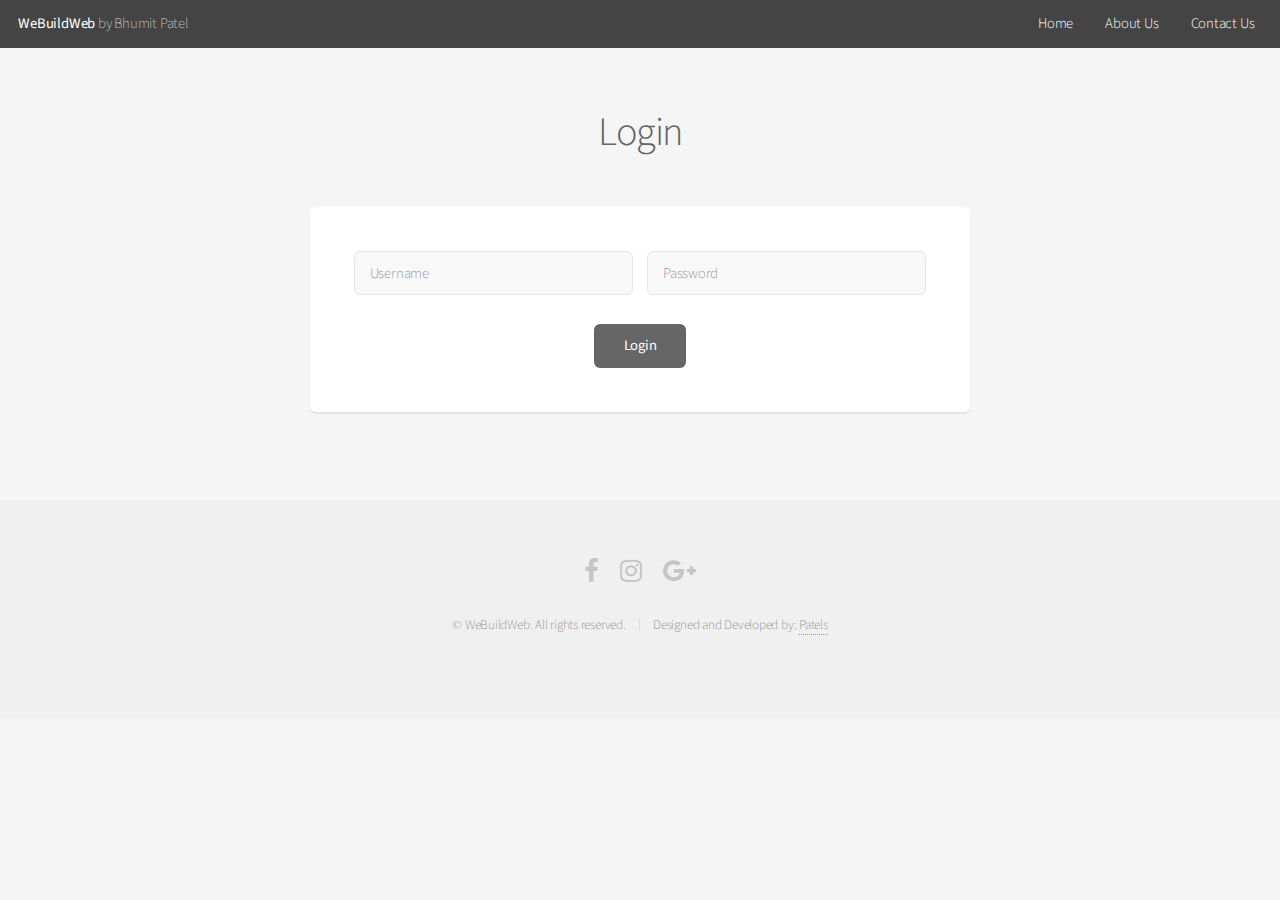
<file: login.html>
<!DOCTYPE HTML>
<html>
	<head>
		<title>Login | Bhumit, Parth, Mayank</title>
		<meta charset="utf-8" />
		<meta name="viewport" content="width=device-width, initial-scale=1" />
		<!--[if lte IE 8]><script src="assets/js/ie/html5shiv.js"></script><![endif]-->
		<link rel="stylesheet" href="assets/css/main.css" />
		<!--[if lte IE 8]><link rel="stylesheet" href="assets/css/ie8.css" /><![endif]-->
	</head>
	<body>
		<script type="text/javascript">
			var count = 3;
			function validate()
			{
			var uname=document.getElementById("username").value;
			var pwd=document.getElementById("password").value;
			
			if(uname=="admin" && pwd=="Admin@123")
			{
				window.location.replace("welcome.html");
			}
			else
			{
				alert("Invalid username or password. Please try again!");
				count= count - 1;
			}
			if(count<=0)
			{
				document.getElementById("submit_button").disabled = true;
			}
			}
		</script>
		<div id="page-wrapper">

			<!-- Header -->
				<header id="header">
					<h1><a href="index.html">WeBuildWeb</a> by Bhumit Patel</h1>
					<nav id="nav">
						<ul>
							<li><a href="index.html">Home</a></li>
							<li><a href="aboutus.html">About Us</a></li>
							<li><a href="contact.html">Contact Us</a></li>
						</ul>
					</nav>
				</header>

			<!-- Main -->
				<section id="main" class="container 75%">
					<header>
						<h2>Login</h2>
					</header>
					<div class="box">
						<form method="post" name="f1">
							<div class="row uniform 50%">
								<div class="6u 12u(mobilep)">
									<input type="text" name="username" id="username" value="" placeholder="Username" />
								</div>
								<div class="6u 12u(mobilep)">
									<input type="password" name="password" id="password" value="" placeholder="Password" />
								</div>
							</div>
							<div class="row uniform">
								<div class="12u">
									<ul class="actions align-center">
										<li><input type="button" id="submit_button" value="Login" onClick="validate()" /></li>
									</ul>
								</div>
							</div>
						</form>
					</div>
				</section>

			<!-- Footer -->
				<footer id="footer">
					<ul class="icons">
						<li><a href="https://www.facebook.com/bhumit0309" class="icon fa-facebook"><span class="label">Facebook</span></a></li>
						<li><a href="https://www.instagram.com/bhumit0309" class="icon fa-instagram"><span class="label">Instagram</span></a></li>
						<li><a href="https://plus.google.com/+BhumitPatel0309" class="icon fa-google-plus"><span class="label">Google+</span></a></li>
					</ul>
					<ul class="copyright">
						<li>&copy; WeBuildWeb. All rights reserved.</li><li>Designed and Developed by: <a href="https://about.me/bhumit0309">Patels</a></li>
					</ul>
				</footer>

		</div>

		<!-- Scripts -->
			<script src="assets/js/jquery.min.js"></script>
			<script src="assets/js/jquery.dropotron.min.js"></script>
			<script src="assets/js/jquery.scrollgress.min.js"></script>
			<script src="assets/js/skel.min.js"></script>
			<script src="assets/js/util.js"></script>
			<!--[if lte IE 8]><script src="assets/js/ie/respond.min.js"></script><![endif]-->
			<script src="assets/js/main.js"></script>

	</body>
</html>
</file>
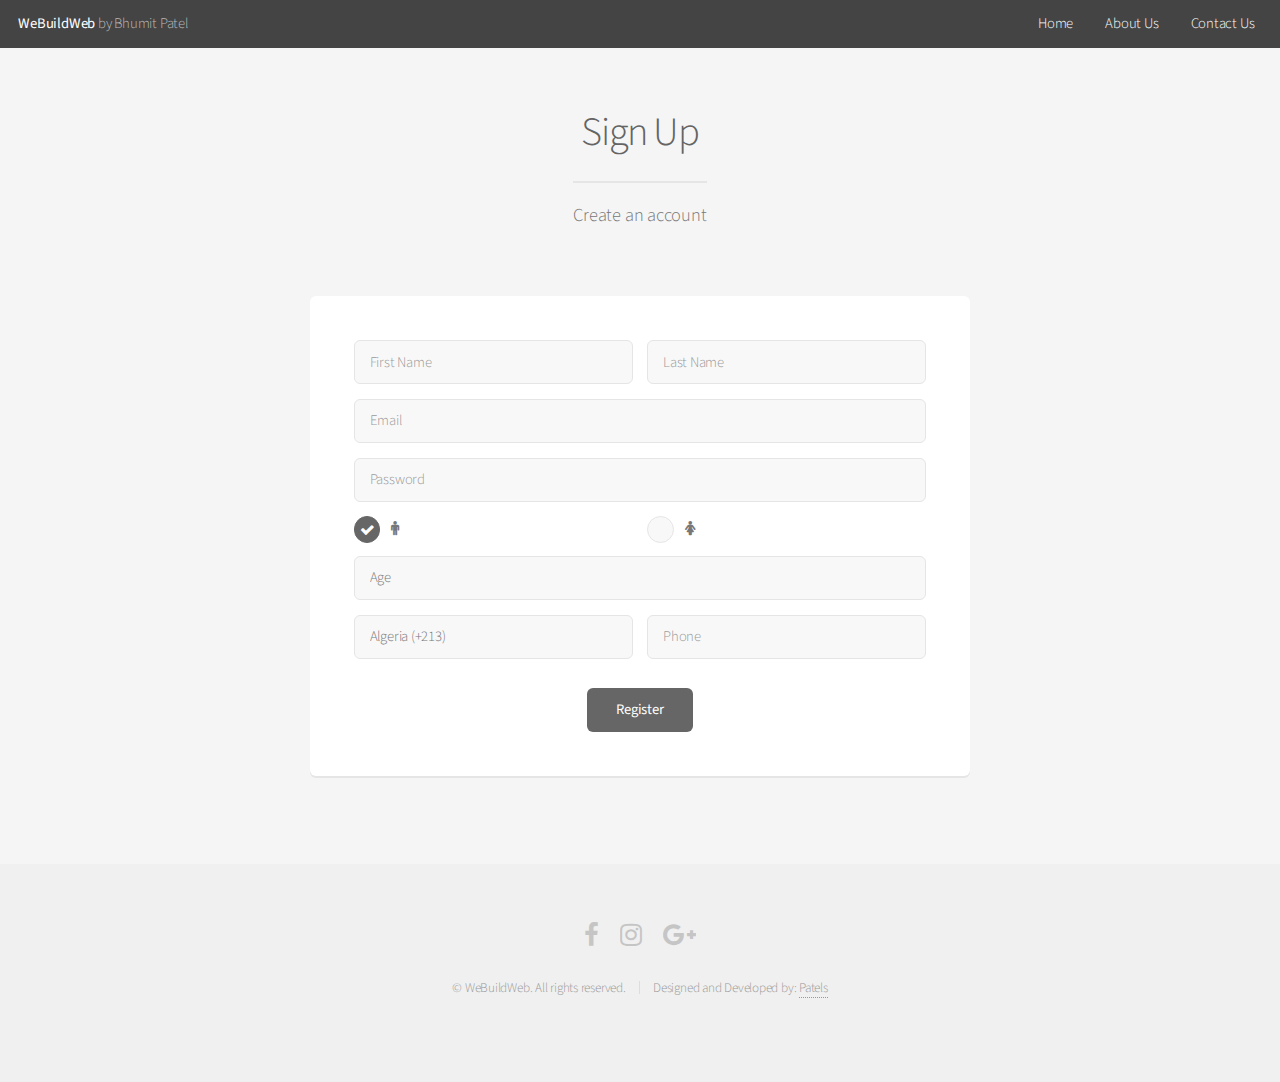
<file: signup.html>
<!DOCTYPE HTML>
<html>
	<head>
		<title>Sign Up | Bhumit, Parth, Mayank</title>
		<meta charset="utf-8" />
		<meta name="viewport" content="width=device-width, initial-scale=1" />
		<!--[if lte IE 8]><script src="assets/js/ie/html5shiv.js"></script><![endif]-->
		<link rel="stylesheet" href="assets/css/main.css" />
		<!--[if lte IE 8]><link rel="stylesheet" href="assets/css/ie8.css" /><![endif]-->
	</head>
	<body>
		<script type="text/javascript">
			function checkph()
			{
			var data=f1.phone.value;
			var v1=data.charAt(0);
			var v2=data.substring(1,data.length);

			var p1="^[2-4]{1}$";
			var p2="^[0-9]{9}$";
			var reg1=new RegExp(p1);
			var reg2=new RegExp(p2);

			var b1=reg1.test(v1);
			var b2=reg2.test(v2);


			if(b1==true && b2==true)
			{
			document.getElementById("phone").style="color: green";
			}
			else
			{
			alert("Enter valid phone number.");
			document.getElementById("phone").style="color: red";
			}
			}

			function checkema()
			{
			var data=f1.email.value;
			var pat="^[\\w-_\.]*[\\w-_\.]\@[\\w]\.+[\\w]+[\\w]$";
			var reg=new RegExp(pat);

			var b1=reg.test(data);

			if(b1==true)
			{
			document.getElementById("email").style="color: green";
			}
			else
			{
			alert("Enter valid Email.");
			document.getElementById("email").style="color: red";
			}
			}

			function checkfname()
			{
			var data=f1.firstname.value;
			var pat="^[a-zA-Z ]{3,15}$";
			var reg=new RegExp(pat);

			var b1=reg.test(data);

			if(b1==true)
			{
			document.getElementById("firstname").style="color: green";
			}
			else
			{
			alert("Enter valid first name.");
			document.getElementById("firstname").style="color: red";
			}
			}
			
			function checklname()
			{
			var data=f1.lastname.value;
			var pat="^[a-zA-Z ]{3,15}$";
			var reg=new RegExp(pat);

			var b1=reg.test(data);

			if(b1==true)
			{
			document.getElementById("lastname").style="color: green";
			}
			else
			{
			alert("Enter valid last name.");
			document.getElementById("lastname").style="color: red";
			}
			}
		</script> 
		<div id="page-wrapper">

			<!-- Header -->
				<header id="header">
					<h1><a href="index.html">WeBuildWeb</a> by Bhumit Patel</h1>
					<nav id="nav">
						<ul>
							<li><a href="index.html">Home</a></li>
							<li><a href="aboutus.html">About Us</a></li>
							<li><a href="contact.html">Contact Us</a></li>
						</ul>
					</nav>
				</header>

			<!-- Main -->
				<section id="main" class="container 75%">
					<header>
						<h2>Sign Up</h2>
						<p>Create an account</p>
					</header>
					<div class="box">
						<form method="post" action="#" name="f1">
							<div class="row uniform 50%">
								<div class="6u 12u(mobilep)">
									<input type="text" name="firstname" id="firstname" value="" placeholder="First Name" onBlur="checkfname()" />
								</div>
								<div class="6u 12u(mobilep)">
									<input type="text" name="lastname" id="lastname" value="" placeholder="Last Name" onBlur="checklname()" />
								</div>
							</div>
							<div class="row uniform 50%">
								<div class="12u">
									<input type="text" name="email" id="email" value="" placeholder="Email" onBlur="checkema()" />
								</div>
							</div>
							<div class="row uniform 50%">
								<div class="12u">
									<input type="password" name="password" id="password" value="" placeholder="Password" />
								</div>
							</div>
							<div class="row uniform 50%">
								<div class="6u 12u(mobilep)">
									<input type="radio" id="male" name="gender" checked>
									<label for="male"><i class="icon fa-male"><span class="label">Male</span></i></label>
								</div>
								<div class="6u 12u(mobilep)">
									<input type="radio" id="female" name="gender">
									<label for="female"><i class="icon fa-female"><span class="label">Female</span></i></label>
								</div>
							</div>
							<div class="row uniform 50%">
								<div class="12u">
									<select id="age" name="age">
										<option value="0">Age</option>
										<option value="15">15</option>
										<option value="16">16</option>
										<option value="17">17</option>
										<option value="18">18</option>
										<option value="19">19</option>
										<option value="20">20</option>
										<option value="21">21</option>
										<option value="22">22</option>
										<option value="23">23</option>
										<option value="24">24</option>
										<option value="25">25</option>
										<option value="26">26</option>
										<option value="27">27</option>
										<option value="28">28</option>
										<option value="29">29</option>
										<option value="30">30</option>
										<option value="31">31</option>
										<option value="32">32</option>
										<option value="33">33</option>
										<option value="34">34</option>
										<option value="35">35</option>
										<option value="36">36</option>
										<option value="37">37</option>
										<option value="38">38</option>
										<option value="39">39</option>
										<option value="40">40</option>
									</select>
								</div>
							</div>
							<div class="row uniform 50%">
								<div class="6u 12u(mobilep)">
									<select name="countryCode" id="">
											<option data-countryCode="DZ" value="213">Algeria (+213)</option>
											<option data-countryCode="AD" value="376">Andorra (+376)</option>
											<option data-countryCode="AO" value="244">Angola (+244)</option>
											<option data-countryCode="AI" value="1264">Anguilla (+1264)</option>
											<option data-countryCode="AG" value="1268">Antigua &amp; Barbuda (+1268)</option>
											<option data-countryCode="AR" value="54">Argentina (+54)</option>
											<option data-countryCode="AM" value="374">Armenia (+374)</option>	
											<option data-countryCode="AW" value="297">Aruba (+297)</option>
											<option data-countryCode="AU" value="61">Australia (+61)</option>
											<option data-countryCode="AT" value="43">Austria (+43)</option>
											<option data-countryCode="AZ" value="994">Azerbaijan (+994)</option>
											<option data-countryCode="BS" value="1242">Bahamas (+1242)</option>
											<option data-countryCode="BH" value="973">Bahrain (+973)</option>
											<option data-countryCode="BD" value="880">Bangladesh (+880)</option>
											<option data-countryCode="BB" value="1246">Barbados (+1246)</option>
											<option data-countryCode="BY" value="375">Belarus (+375)</option>
											<option data-countryCode="BE" value="32">Belgium (+32)</option>
											<option data-countryCode="BZ" value="501">Belize (+501)</option>
											<option data-countryCode="BJ" value="229">Benin (+229)</option>
											<option data-countryCode="BM" value="1441">Bermuda (+1441)</option>
											<option data-countryCode="BT" value="975">Bhutan (+975)</option>
											<option data-countryCode="BO" value="591">Bolivia (+591)</option>
											<option data-countryCode="BA" value="387">Bosnia Herzegovina (+387)</option>
											<option data-countryCode="BW" value="267">Botswana (+267)</option>
											<option data-countryCode="BR" value="55">Brazil (+55)</option>
											<option data-countryCode="BN" value="673">Brunei (+673)</option>
											<option data-countryCode="BG" value="359">Bulgaria (+359)</option>
											<option data-countryCode="BF" value="226">Burkina Faso (+226)</option>
											<option data-countryCode="BI" value="257">Burundi (+257)</option>
											<option data-countryCode="KH" value="855">Cambodia (+855)</option>
											<option data-countryCode="CM" value="237">Cameroon (+237)</option>
											<option data-countryCode="CA" value="1">Canada (+1)</option>
											<option data-countryCode="CV" value="238">Cape Verde Islands (+238)</option>
											<option data-countryCode="KY" value="1345">Cayman Islands (+1345)</option>
											<option data-countryCode="CF" value="236">Central African Republic (+236)</option>
											<option data-countryCode="CL" value="56">Chile (+56)</option>
											<option data-countryCode="CN" value="86">China (+86)</option>
											<option data-countryCode="CO" value="57">Colombia (+57)</option>
											<option data-countryCode="KM" value="269">Comoros (+269)</option>
											<option data-countryCode="CG" value="242">Congo (+242)</option>
											<option data-countryCode="CK" value="682">Cook Islands (+682)</option>
											<option data-countryCode="CR" value="506">Costa Rica (+506)</option>
											<option data-countryCode="HR" value="385">Croatia (+385)</option>
											<option data-countryCode="CU" value="53">Cuba (+53)</option>
											<option data-countryCode="CY" value="90392">Cyprus North (+90392)</option>
											<option data-countryCode="CY" value="357">Cyprus South (+357)</option>
											<option data-countryCode="CZ" value="42">Czech Republic (+42)</option>
											<option data-countryCode="DK" value="45">Denmark (+45)</option>
											<option data-countryCode="DJ" value="253">Djibouti (+253)</option>
											<option data-countryCode="DM" value="1809">Dominica (+1809)</option>
											<option data-countryCode="DO" value="1809">Dominican Republic (+1809)</option>
											<option data-countryCode="EC" value="593">Ecuador (+593)</option>
											<option data-countryCode="EG" value="20">Egypt (+20)</option>
											<option data-countryCode="SV" value="503">El Salvador (+503)</option>
											<option data-countryCode="GQ" value="240">Equatorial Guinea (+240)</option>
											<option data-countryCode="ER" value="291">Eritrea (+291)</option>
											<option data-countryCode="EE" value="372">Estonia (+372)</option>
											<option data-countryCode="ET" value="251">Ethiopia (+251)</option>
											<option data-countryCode="FK" value="500">Falkland Islands (+500)</option>
											<option data-countryCode="FO" value="298">Faroe Islands (+298)</option>
											<option data-countryCode="FJ" value="679">Fiji (+679)</option>
											<option data-countryCode="FI" value="358">Finland (+358)</option>
											<option data-countryCode="FR" value="33">France (+33)</option>
											<option data-countryCode="GF" value="594">French Guiana (+594)</option>
											<option data-countryCode="PF" value="689">French Polynesia (+689)</option>
											<option data-countryCode="GA" value="241">Gabon (+241)</option>
											<option data-countryCode="GM" value="220">Gambia (+220)</option>
											<option data-countryCode="GE" value="7880">Georgia (+7880)</option>
											<option data-countryCode="DE" value="49">Germany (+49)</option>
											<option data-countryCode="GH" value="233">Ghana (+233)</option>
											<option data-countryCode="GI" value="350">Gibraltar (+350)</option>
											<option data-countryCode="GR" value="30">Greece (+30)</option>
											<option data-countryCode="GL" value="299">Greenland (+299)</option>
											<option data-countryCode="GD" value="1473">Grenada (+1473)</option>
											<option data-countryCode="GP" value="590">Guadeloupe (+590)</option>
											<option data-countryCode="GU" value="671">Guam (+671)</option>
											<option data-countryCode="GT" value="502">Guatemala (+502)</option>
											<option data-countryCode="GN" value="224">Guinea (+224)</option>
											<option data-countryCode="GW" value="245">Guinea - Bissau (+245)</option>
											<option data-countryCode="GY" value="592">Guyana (+592)</option>
											<option data-countryCode="HT" value="509">Haiti (+509)</option>
											<option data-countryCode="HN" value="504">Honduras (+504)</option>
											<option data-countryCode="HK" value="852">Hong Kong (+852)</option>
											<option data-countryCode="HU" value="36">Hungary (+36)</option>
											<option data-countryCode="IS" value="354">Iceland (+354)</option>
											<option data-countryCode="IN" value="91">India (+91)</option>
											<option data-countryCode="ID" value="62">Indonesia (+62)</option>
											<option data-countryCode="IR" value="98">Iran (+98)</option>
											<option data-countryCode="IQ" value="964">Iraq (+964)</option>
											<option data-countryCode="IE" value="353">Ireland (+353)</option>
											<option data-countryCode="IL" value="972">Israel (+972)</option>
											<option data-countryCode="IT" value="39">Italy (+39)</option>
											<option data-countryCode="JM" value="1876">Jamaica (+1876)</option>
											<option data-countryCode="JP" value="81">Japan (+81)</option>
											<option data-countryCode="JO" value="962">Jordan (+962)</option>
											<option data-countryCode="KZ" value="7">Kazakhstan (+7)</option>
											<option data-countryCode="KE" value="254">Kenya (+254)</option>
											<option data-countryCode="KI" value="686">Kiribati (+686)</option>
											<option data-countryCode="KP" value="850">Korea North (+850)</option>
											<option data-countryCode="KR" value="82">Korea South (+82)</option>
											<option data-countryCode="KW" value="965">Kuwait (+965)</option>
											<option data-countryCode="KG" value="996">Kyrgyzstan (+996)</option>
											<option data-countryCode="LA" value="856">Laos (+856)</option>
											<option data-countryCode="LV" value="371">Latvia (+371)</option>
											<option data-countryCode="LB" value="961">Lebanon (+961)</option>
											<option data-countryCode="LS" value="266">Lesotho (+266)</option>
											<option data-countryCode="LR" value="231">Liberia (+231)</option>
											<option data-countryCode="LY" value="218">Libya (+218)</option>
											<option data-countryCode="LI" value="417">Liechtenstein (+417)</option>
											<option data-countryCode="LT" value="370">Lithuania (+370)</option>
											<option data-countryCode="LU" value="352">Luxembourg (+352)</option>
											<option data-countryCode="MO" value="853">Macao (+853)</option>
											<option data-countryCode="MK" value="389">Macedonia (+389)</option>
											<option data-countryCode="MG" value="261">Madagascar (+261)</option>
											<option data-countryCode="MW" value="265">Malawi (+265)</option>
											<option data-countryCode="MY" value="60">Malaysia (+60)</option>
											<option data-countryCode="MV" value="960">Maldives (+960)</option>
											<option data-countryCode="ML" value="223">Mali (+223)</option>
											<option data-countryCode="MT" value="356">Malta (+356)</option>
											<option data-countryCode="MH" value="692">Marshall Islands (+692)</option>
											<option data-countryCode="MQ" value="596">Martinique (+596)</option>
											<option data-countryCode="MR" value="222">Mauritania (+222)</option>
											<option data-countryCode="YT" value="269">Mayotte (+269)</option>
											<option data-countryCode="MX" value="52">Mexico (+52)</option>
											<option data-countryCode="FM" value="691">Micronesia (+691)</option>
											<option data-countryCode="MD" value="373">Moldova (+373)</option>
											<option data-countryCode="MC" value="377">Monaco (+377)</option>
											<option data-countryCode="MN" value="976">Mongolia (+976)</option>
											<option data-countryCode="MS" value="1664">Montserrat (+1664)</option>
											<option data-countryCode="MA" value="212">Morocco (+212)</option>
											<option data-countryCode="MZ" value="258">Mozambique (+258)</option>
											<option data-countryCode="MN" value="95">Myanmar (+95)</option>
											<option data-countryCode="NA" value="264">Namibia (+264)</option>
											<option data-countryCode="NR" value="674">Nauru (+674)</option>
											<option data-countryCode="NP" value="977">Nepal (+977)</option>
											<option data-countryCode="NL" value="31">Netherlands (+31)</option>
											<option data-countryCode="NC" value="687">New Caledonia (+687)</option>
											<option data-countryCode="NZ" value="64">New Zealand (+64)</option>
											<option data-countryCode="NI" value="505">Nicaragua (+505)</option>
											<option data-countryCode="NE" value="227">Niger (+227)</option>
											<option data-countryCode="NG" value="234">Nigeria (+234)</option>
											<option data-countryCode="NU" value="683">Niue (+683)</option>
											<option data-countryCode="NF" value="672">Norfolk Islands (+672)</option>
											<option data-countryCode="NP" value="670">Northern Marianas (+670)</option>
											<option data-countryCode="NO" value="47">Norway (+47)</option>
											<option data-countryCode="OM" value="968">Oman (+968)</option>
											<option data-countryCode="PW" value="680">Palau (+680)</option>
											<option data-countryCode="PA" value="507">Panama (+507)</option>
											<option data-countryCode="PG" value="675">Papua New Guinea (+675)</option>
											<option data-countryCode="PY" value="595">Paraguay (+595)</option>
											<option data-countryCode="PE" value="51">Peru (+51)</option>
											<option data-countryCode="PH" value="63">Philippines (+63)</option>
											<option data-countryCode="PL" value="48">Poland (+48)</option>
											<option data-countryCode="PT" value="351">Portugal (+351)</option>
											<option data-countryCode="PR" value="1787">Puerto Rico (+1787)</option>
											<option data-countryCode="QA" value="974">Qatar (+974)</option>
											<option data-countryCode="RE" value="262">Reunion (+262)</option>
											<option data-countryCode="RO" value="40">Romania (+40)</option>
											<option data-countryCode="RU" value="7">Russia (+7)</option>
											<option data-countryCode="RW" value="250">Rwanda (+250)</option>
											<option data-countryCode="SM" value="378">San Marino (+378)</option>
											<option data-countryCode="ST" value="239">Sao Tome &amp; Principe (+239)</option>
											<option data-countryCode="SA" value="966">Saudi Arabia (+966)</option>
											<option data-countryCode="SN" value="221">Senegal (+221)</option>
											<option data-countryCode="CS" value="381">Serbia (+381)</option>
											<option data-countryCode="SC" value="248">Seychelles (+248)</option>
											<option data-countryCode="SL" value="232">Sierra Leone (+232)</option>
											<option data-countryCode="SG" value="65">Singapore (+65)</option>
											<option data-countryCode="SK" value="421">Slovak Republic (+421)</option>
											<option data-countryCode="SI" value="386">Slovenia (+386)</option>
											<option data-countryCode="SB" value="677">Solomon Islands (+677)</option>
											<option data-countryCode="SO" value="252">Somalia (+252)</option>
											<option data-countryCode="ZA" value="27">South Africa (+27)</option>
											<option data-countryCode="ES" value="34">Spain (+34)</option>
											<option data-countryCode="LK" value="94">Sri Lanka (+94)</option>
											<option data-countryCode="SH" value="290">St. Helena (+290)</option>
											<option data-countryCode="KN" value="1869">St. Kitts (+1869)</option>
											<option data-countryCode="SC" value="1758">St. Lucia (+1758)</option>
											<option data-countryCode="SD" value="249">Sudan (+249)</option>
											<option data-countryCode="SR" value="597">Suriname (+597)</option>
											<option data-countryCode="SZ" value="268">Swaziland (+268)</option>
											<option data-countryCode="SE" value="46">Sweden (+46)</option>
											<option data-countryCode="CH" value="41">Switzerland (+41)</option>
											<option data-countryCode="SI" value="963">Syria (+963)</option>
											<option data-countryCode="TW" value="886">Taiwan (+886)</option>
											<option data-countryCode="TJ" value="7">Tajikstan (+7)</option>
											<option data-countryCode="TH" value="66">Thailand (+66)</option>
											<option data-countryCode="TG" value="228">Togo (+228)</option>
											<option data-countryCode="TO" value="676">Tonga (+676)</option>
											<option data-countryCode="TT" value="1868">Trinidad &amp; Tobago (+1868)</option>
											<option data-countryCode="TN" value="216">Tunisia (+216)</option>
											<option data-countryCode="TR" value="90">Turkey (+90)</option>
											<option data-countryCode="TM" value="7">Turkmenistan (+7)</option>
											<option data-countryCode="TM" value="993">Turkmenistan (+993)</option>
											<option data-countryCode="TC" value="1649">Turks &amp; Caicos Islands (+1649)</option>
											<option data-countryCode="TV" value="688">Tuvalu (+688)</option>
											<option data-countryCode="UG" value="256">Uganda (+256)</option>
											<option data-countryCode="GB" value="44">UK (+44)</option>
											<option data-countryCode="UA" value="380">Ukraine (+380)</option>
											<option data-countryCode="AE" value="971">United Arab Emirates (+971)</option>
											<option data-countryCode="UY" value="598">Uruguay (+598)</option>
											<option data-countryCode="US" value="1">USA (+1)</option>
											<option data-countryCode="UZ" value="7">Uzbekistan (+7)</option>
											<option data-countryCode="VU" value="678">Vanuatu (+678)</option>
											<option data-countryCode="VA" value="379">Vatican City (+379)</option>
											<option data-countryCode="VE" value="58">Venezuela (+58)</option>
											<option data-countryCode="VN" value="84">Vietnam (+84)</option>
											<option data-countryCode="VG" value="84">Virgin Islands - British (+1284)</option>
											<option data-countryCode="VI" value="84">Virgin Islands - US (+1340)</option>
											<option data-countryCode="WF" value="681">Wallis &amp; Futuna (+681)</option>
											<option data-countryCode="YE" value="969">Yemen (North)(+969)</option>
											<option data-countryCode="YE" value="967">Yemen (South)(+967)</option>
											<option data-countryCode="ZM" value="260">Zambia (+260)</option>
											<option data-countryCode="ZW" value="263">Zimbabwe (+263)</option>
									</select>
								</div>
								<div class="6u 12u(mobilep)">
									<input type="text" name="phone" id="phone" value="" placeholder="Phone" onBlur="checkph()" />
								</div>
							</div>
							<div class="row uniform">
								<div class="12u">
									<ul class="actions align-center">
										<li><input type="submit" value="Register" /></li>
									</ul>
								</div>
							</div>
						</form>
					</div>
				</section>

			<!-- Footer -->
				<footer id="footer">
					<ul class="icons">
						<li><a href="https://www.facebook.com/bhumit0309" class="icon fa-facebook"><span class="label">Facebook</span></a></li>
						<li><a href="https://www.instagram.com/bhumit0309" class="icon fa-instagram"><span class="label">Instagram</span></a></li>
						<li><a href="https://plus.google.com/+BhumitPatel0309" class="icon fa-google-plus"><span class="label">Google+</span></a></li>
					</ul>
					<ul class="copyright">
						<li>&copy; WeBuildWeb. All rights reserved.</li><li>Designed and Developed by: <a href="https://about.me/bhumit0309">Patels</a></li>
					</ul>
				</footer>

		</div>

		<!-- Scripts -->
			<script src="assets/js/jquery.min.js"></script>
			<script src="assets/js/jquery.dropotron.min.js"></script>
			<script src="assets/js/jquery.scrollgress.min.js"></script>
			<script src="assets/js/skel.min.js"></script>
			<script src="assets/js/util.js"></script>
			<!--[if lte IE 8]><script src="assets/js/ie/respond.min.js"></script><![endif]-->
			<script src="assets/js/main.js"></script>

	</body>
</html>
</file>
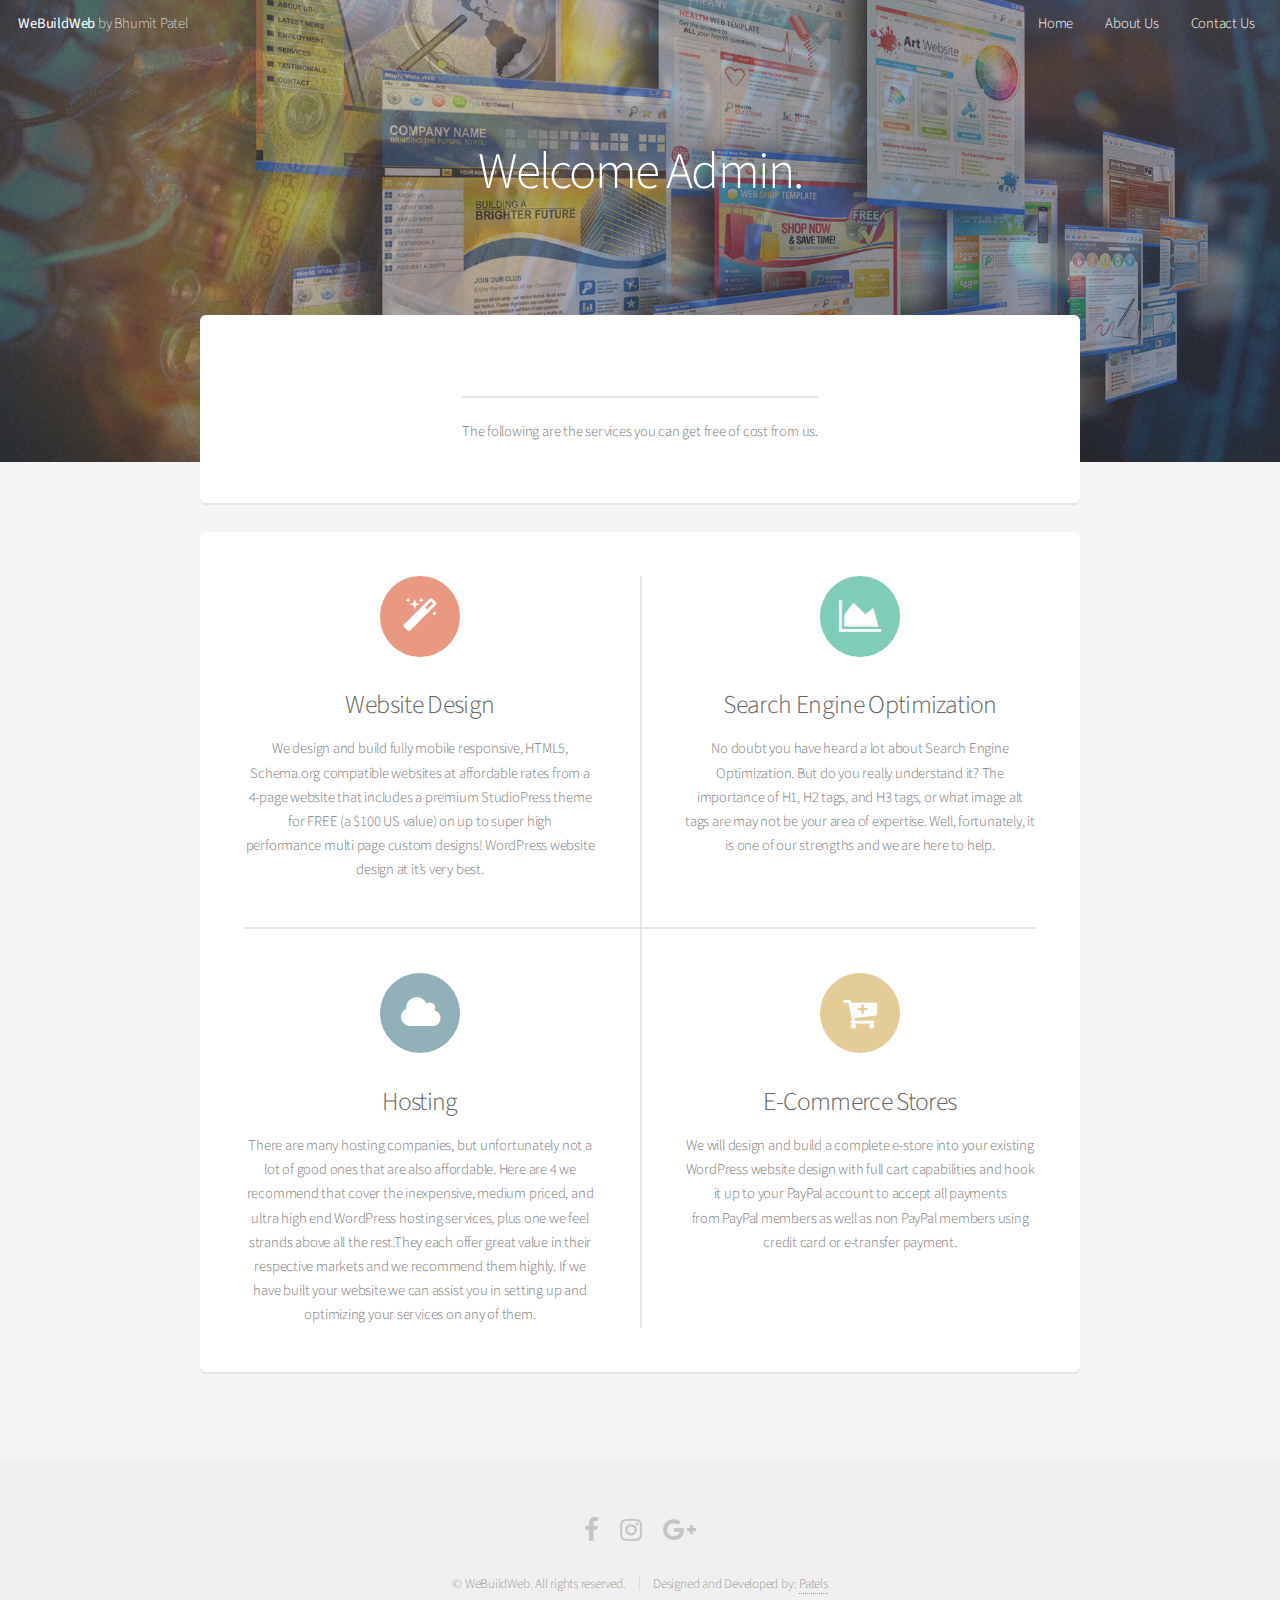
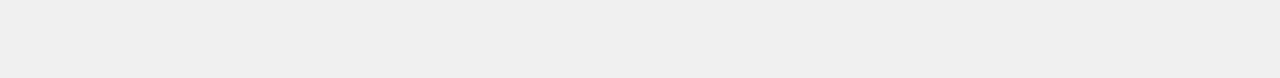
<file: welcome.html>
<!DOCTYPE HTML>
<html>
	<head>
		<title>WeBuildWeb | Bhumit, Parth, Mayank</title>
		<meta charset="utf-8" />
		<meta name="viewport" content="width=device-width, initial-scale=1" />
		<!--[if lte IE 8]><script src="assets/js/ie/html5shiv.js"></script><![endif]-->
		<link rel="stylesheet" href="assets/css/main.css" />
		<!--[if lte IE 8]><link rel="stylesheet" href="assets/css/ie8.css" /><![endif]-->
	</head>
	<body class="landing">
		<div id="page-wrapper">

			<!-- Header -->
				<header id="header" class="alt">
					<h1><a href="index.html">WeBuildWeb</a> by Bhumit Patel</h1>
					<nav id="nav">
						<ul>
							<li><a href="index.html">Home</a></li>
							<li><a href="aboutus.html">About Us</a></li>
							<li><a href="contact.html">Contact Us</a></li>
						</ul>
					</nav>
				</header>

			<!-- Banner -->
				<section id="banner">
					<h2>Welcome Admin.</h2>
				</section>

			<!-- Main -->
				<section id="main" class="container">

					<section class="box special">
						<header class="major">
							<p>The following are the services you can get free of cost from us.</p>
						</header>
					</section>

					<section class="box special features">
						<div class="features-row">
							<section>
								<span class="icon major fa-magic accent2"></span>
								<h3>Website Design</h3>
								<p>We design and build fully mobile responsive, HTML5, Schema.org compatible websites at affordable rates from a 4-page website that includes a premium StudioPress theme for FREE (a $100 US value) on up to super high performance multi page custom designs! WordPress website design at it’s very best.</p>
							</section>
							<section>
								<span class="icon major fa-area-chart accent3"></span>
								<h3>Search Engine Optimization</h3>
								<p>No doubt you have heard a lot about Search Engine Optimization. But do you really understand it? The importance of H1, H2 tags, and H3 tags, or what image alt tags are may not be your area of expertise. Well, fortunately, it is one of our strengths and we are here to help.</p>
							</section>
						</div>
						<div class="features-row">
							<section>
								<span class="icon major fa-cloud accent4"></span>
								<h3>Hosting</h3>
								<p>There are many hosting companies, but unfortunately not a lot of good ones that are also affordable. Here are 4 we recommend that cover the inexpensive, medium priced, and ultra high end WordPress hosting services, plus one we feel strands above all the rest.They each offer great value in their respective markets and we recommend them highly. If we have built your website we can assist you in setting up and optimizing your services on any of them.</p>
							</section>
							<section>
								<span class="icon major fa-cart-plus accent5"></span>
								<h3>E-Commerce Stores</h3>
								<p>We will design and build a complete e-store into your existing WordPress website design with full cart capabilities and hook it up to your PayPal account to accept all payments from PayPal members as well as non PayPal members using credit card or e-transfer payment.</p>
							</section>
						</div>
					</section>
				</section>

			<!-- Footer -->
				<footer id="footer">
					<ul class="icons">
						<li><a href="https://www.facebook.com/bhumit0309" class="icon fa-facebook"><span class="label">Facebook</span></a></li>
						<li><a href="https://www.instagram.com/bhumit0309" class="icon fa-instagram"><span class="label">Instagram</span></a></li>
						<li><a href="https://plus.google.com/+BhumitPatel0309" class="icon fa-google-plus"><span class="label">Google+</span></a></li>
					</ul>
					<ul class="copyright">
						<li>&copy; WeBuildWeb. All rights reserved.</li><li>Designed and Developed by: <a href="https://about.me/bhumit0309">Patels</a></li>
					</ul>
				</footer>

		</div>

		<!-- Scripts -->
			<script src="assets/js/jquery.min.js"></script>
			<script src="assets/js/jquery.dropotron.min.js"></script>
			<script src="assets/js/jquery.scrollgress.min.js"></script>
			<script src="assets/js/skel.min.js"></script>
			<script src="assets/js/util.js"></script>
			<!--[if lte IE 8]><script src="assets/js/ie/respond.min.js"></script><![endif]-->
			<script src="assets/js/main.js"></script>

	</body>
</html>
</file>
<file: assets/css/ie8.css>
/* Basic */

	pre, code {
		position: relative;
		-ms-behavior: url("assets/js/ie/PIE.htc");
	}

/* Form */

	input[type="text"],
	input[type="password"],
	input[type="email"],
	select,
	textarea {
		position: relative;
		-ms-behavior: url("assets/js/ie/PIE.htc");
		line-height: 3em;
	}

	input[type="checkbox"],
	input[type="radio"] {
		opacity: 1;
		z-index: auto;
	}

		input[type="checkbox"] + label:before,
		input[type="radio"] + label:before {
			display: none;
		}

/* Button */

	input[type="submit"],
	input[type="reset"],
	input[type="button"],
	.button {
		position: relative;
		-ms-behavior: url("assets/js/ie/PIE.htc");
	}

		input[type="submit"].alt,
		input[type="reset"].alt,
		input[type="button"].alt,
		.button.alt {
			border: solid 2px #e5e5e5;
		}

/* Box */

	.box {
		position: relative;
		-ms-behavior: url("assets/js/ie/PIE.htc");
	}

		.box .image.featured {
			margin: 2em 0;
			width: 100%;
		}

/* Icon */

	.icon.major {
		position: relative;
		-ms-behavior: url("assets/js/ie/PIE.htc");
	}

/* Image */

	.image {
		position: relative;
		-ms-behavior: url("assets/js/ie/PIE.htc");
	}

		.image img {
			position: relative;
			-ms-behavior: url("assets/js/ie/PIE.htc");
		}

/* Header */

	#header nav > ul > li a {
		color: #fff;
		display: inline-block;
		text-decoration: none;
		border: 0;
	}

		#header nav > ul > li a.icon:before {
			color: #fff;
			margin-right: 0.5em;
		}

	#header.alt {
		color: #fff;
	}

		#header.alt nav > ul > li a:not(.button).icon:before {
			color: rgba(255, 255, 255, 0.75);
		}

		#header.alt nav > ul > li.active a:not(.button) {
			background-color: rgba(255, 255, 255, 0.2);
		}

	.dropotron {
		border: solid 1px #e5e5e5;
	}

		.dropotron.level-0 {
			margin-top: 0;
		}

			.dropotron.level-0:before {
				display: none;
			}

/* Banner */

	#banner {
		background-attachment: scroll;
		background-image: url("../../images/banner.jpg");
		background-position: auto;
		background-repeat: no-repeat;
		background-size: cover;
		-ms-behavior: url("assets/js/ie/backgroundsize.min.htc");
	}

		#banner input[type="submit"],
		#banner input[type="reset"],
		#banner input[type="button"],
		#banner .button {
			border: solid 2px #fff;
		}

/* Main */

	#main {
		position: relative;
		z-index: 1;
	}

/* CTA */

	#cta input[type="text"],
	#cta input[type="password"],
	#cta input[type="email"],
	#cta select,
	#cta textarea {
		background: #e89980;
		border: solid 2px #fff;
	}

	#cta .formerize-placeholder {
		color: #fff !important;
	}
</file>
<file: assets/css/main.css>
@import url("font-awesome.min.css");
@import url("https://fonts.googleapis.com/css?family=Source+Sans+Pro:300,400,300italic,400italic");


/* Reset */

	html, body, div, span, applet, object, iframe, h1, h2, h3, h4, h5, h6, p, blockquote, pre, a, abbr, acronym, address, big, cite, code, del, dfn, em, img, ins, kbd, q, s, samp, small, strike, strong, sub, sup, tt, var, b, u, i, center, dl, dt, dd, ol, ul, li, fieldset, form, label, legend, table, caption, tbody, tfoot, thead, tr, th, td, article, aside, canvas, details, embed, figure, figcaption, footer, header, hgroup, menu, nav, output, ruby, section, summary, time, mark, audio, video {
		margin: 0;
		padding: 0;
		border: 0;
		font-size: 100%;
		font: inherit;
		vertical-align: baseline;
	}

	article, aside, details, figcaption, figure, footer, header, hgroup, menu, nav, section {
		display: block;
	}

	body {
		line-height: 1;
	}

	ol, ul {
		list-style: none;
	}

	blockquote, q {
		quotes: none;
	}

	blockquote:before, blockquote:after, q:before, q:after {
		content: '';
		content: none;
	}

	table {
		border-collapse: collapse;
		border-spacing: 0;
	}

	body {
		-webkit-text-size-adjust: none;
	}

/* Box Model */

	*, *:before, *:after {
		-moz-box-sizing: border-box;
		-webkit-box-sizing: border-box;
		box-sizing: border-box;
	}

/* Containers */

	.container {
		margin-left: auto;
		margin-right: auto;
	}

	.container.\31 25\25 {
		width: 100%;
		max-width: 75em;
		min-width: 60em;
	}

	.container.\37 5\25 {
		width: 45em;
	}

	.container.\35 0\25 {
		width: 30em;
	}

	.container.\32 5\25 {
		width: 15em;
	}

	.container {
		width: 60em;
	}

	@media screen and (max-width: 1680px) {

		.container.\31 25\25 {
			width: 100%;
			max-width: 75em;
			min-width: 60em;
		}

		.container.\37 5\25 {
			width: 45em;
		}

		.container.\35 0\25 {
			width: 30em;
		}

		.container.\32 5\25 {
			width: 15em;
		}

		.container {
			width: 60em;
		}

	}

	@media screen and (max-width: 1280px) {

		.container.\31 25\25 {
			width: 100%;
			max-width: 75em;
			min-width: 60em;
		}

		.container.\37 5\25 {
			width: 45em;
		}

		.container.\35 0\25 {
			width: 30em;
		}

		.container.\32 5\25 {
			width: 15em;
		}

		.container {
			width: 60em;
		}

	}

	@media screen and (max-width: 980px) {

		.container.\31 25\25 {
			width: 100%;
			max-width: 112.5%;
			min-width: 90%;
		}

		.container.\37 5\25 {
			width: 67.5%;
		}

		.container.\35 0\25 {
			width: 45%;
		}

		.container.\32 5\25 {
			width: 22.5%;
		}

		.container {
			width: 90%;
		}

	}

	@media screen and (max-width: 840px) {

		.container.\31 25\25 {
			width: 100%;
			max-width: 112.5%;
			min-width: 90%;
		}

		.container.\37 5\25 {
			width: 67.5%;
		}

		.container.\35 0\25 {
			width: 45%;
		}

		.container.\32 5\25 {
			width: 22.5%;
		}

		.container {
			width: 90% !important;
		}

	}

	@media screen and (max-width: 736px) {

		.container.\31 25\25 {
			width: 100%;
			max-width: 125%;
			min-width: 100%;
		}

		.container.\37 5\25 {
			width: 75%;
		}

		.container.\35 0\25 {
			width: 50%;
		}

		.container.\32 5\25 {
			width: 25%;
		}

		.container {
			width: 100% !important;
		}

	}

	@media screen and (max-width: 480px) {

		.container.\31 25\25 {
			width: 100%;
			max-width: 125%;
			min-width: 100%;
		}

		.container.\37 5\25 {
			width: 75%;
		}

		.container.\35 0\25 {
			width: 50%;
		}

		.container.\32 5\25 {
			width: 25%;
		}

		.container {
			width: 100% !important;
		}

	}

/* Grid */

	.row {
		border-bottom: solid 1px transparent;
		-moz-box-sizing: border-box;
		-webkit-box-sizing: border-box;
		box-sizing: border-box;
	}

	.row > * {
		float: left;
		-moz-box-sizing: border-box;
		-webkit-box-sizing: border-box;
		box-sizing: border-box;
	}

	.row:after, .row:before {
		content: '';
		display: block;
		clear: both;
		height: 0;
	}

	.row.uniform > * > :first-child {
		margin-top: 0;
	}

	.row.uniform > * > :last-child {
		margin-bottom: 0;
	}

	.row.\30 \25 > * {
		padding: 0 0 0 0em;
	}

	.row.\30 \25 {
		margin: 0 0 -1px 0em;
	}

	.row.uniform.\30 \25 > * {
		padding: 0em 0 0 0em;
	}

	.row.uniform.\30 \25 {
		margin: 0em 0 -1px 0em;
	}

	.row > * {
		padding: 0 0 0 2em;
	}

	.row {
		margin: 0 0 -1px -2em;
	}

	.row.uniform > * {
		padding: 2em 0 0 2em;
	}

	.row.uniform {
		margin: -2em 0 -1px -2em;
	}

	.row.\32 00\25 > * {
		padding: 0 0 0 4em;
	}

	.row.\32 00\25 {
		margin: 0 0 -1px -4em;
	}

	.row.uniform.\32 00\25 > * {
		padding: 4em 0 0 4em;
	}

	.row.uniform.\32 00\25 {
		margin: -4em 0 -1px -4em;
	}

	.row.\31 50\25 > * {
		padding: 0 0 0 3em;
	}

	.row.\31 50\25 {
		margin: 0 0 -1px -3em;
	}

	.row.uniform.\31 50\25 > * {
		padding: 3em 0 0 3em;
	}

	.row.uniform.\31 50\25 {
		margin: -3em 0 -1px -3em;
	}

	.row.\35 0\25 > * {
		padding: 0 0 0 1em;
	}

	.row.\35 0\25 {
		margin: 0 0 -1px -1em;
	}

	.row.uniform.\35 0\25 > * {
		padding: 1em 0 0 1em;
	}

	.row.uniform.\35 0\25 {
		margin: -1em 0 -1px -1em;
	}

	.row.\32 5\25 > * {
		padding: 0 0 0 0.5em;
	}

	.row.\32 5\25 {
		margin: 0 0 -1px -0.5em;
	}

	.row.uniform.\32 5\25 > * {
		padding: 0.5em 0 0 0.5em;
	}

	.row.uniform.\32 5\25 {
		margin: -0.5em 0 -1px -0.5em;
	}

	.\31 2u, .\31 2u\24 {
		width: 100%;
		clear: none;
		margin-left: 0;
	}

	.\31 1u, .\31 1u\24 {
		width: 91.6666666667%;
		clear: none;
		margin-left: 0;
	}

	.\31 0u, .\31 0u\24 {
		width: 83.3333333333%;
		clear: none;
		margin-left: 0;
	}

	.\39 u, .\39 u\24 {
		width: 75%;
		clear: none;
		margin-left: 0;
	}

	.\38 u, .\38 u\24 {
		width: 66.6666666667%;
		clear: none;
		margin-left: 0;
	}

	.\37 u, .\37 u\24 {
		width: 58.3333333333%;
		clear: none;
		margin-left: 0;
	}

	.\36 u, .\36 u\24 {
		width: 50%;
		clear: none;
		margin-left: 0;
	}

	.\35 u, .\35 u\24 {
		width: 41.6666666667%;
		clear: none;
		margin-left: 0;
	}

	.\34 u, .\34 u\24 {
		width: 33.3333333333%;
		clear: none;
		margin-left: 0;
	}

	.\33 u, .\33 u\24 {
		width: 25%;
		clear: none;
		margin-left: 0;
	}

	.\32 u, .\32 u\24 {
		width: 16.6666666667%;
		clear: none;
		margin-left: 0;
	}

	.\31 u, .\31 u\24 {
		width: 8.3333333333%;
		clear: none;
		margin-left: 0;
	}

	.\31 2u\24 + *,
	.\31 1u\24 + *,
	.\31 0u\24 + *,
	.\39 u\24 + *,
	.\38 u\24 + *,
	.\37 u\24 + *,
	.\36 u\24 + *,
	.\35 u\24 + *,
	.\34 u\24 + *,
	.\33 u\24 + *,
	.\32 u\24 + *,
	.\31 u\24 + * {
		clear: left;
	}

	.\-11u {
		margin-left: 91.66667%;
	}

	.\-10u {
		margin-left: 83.33333%;
	}

	.\-9u {
		margin-left: 75%;
	}

	.\-8u {
		margin-left: 66.66667%;
	}

	.\-7u {
		margin-left: 58.33333%;
	}

	.\-6u {
		margin-left: 50%;
	}

	.\-5u {
		margin-left: 41.66667%;
	}

	.\-4u {
		margin-left: 33.33333%;
	}

	.\-3u {
		margin-left: 25%;
	}

	.\-2u {
		margin-left: 16.66667%;
	}

	.\-1u {
		margin-left: 8.33333%;
	}

	@media screen and (max-width: 1680px) {

		.row > * {
			padding: 0 0 0 2em;
		}

		.row {
			margin: 0 0 -1px -2em;
		}

		.row.uniform > * {
			padding: 2em 0 0 2em;
		}

		.row.uniform {
			margin: -2em 0 -1px -2em;
		}

		.row.\32 00\25 > * {
			padding: 0 0 0 4em;
		}

		.row.\32 00\25 {
			margin: 0 0 -1px -4em;
		}

		.row.uniform.\32 00\25 > * {
			padding: 4em 0 0 4em;
		}

		.row.uniform.\32 00\25 {
			margin: -4em 0 -1px -4em;
		}

		.row.\31 50\25 > * {
			padding: 0 0 0 3em;
		}

		.row.\31 50\25 {
			margin: 0 0 -1px -3em;
		}

		.row.uniform.\31 50\25 > * {
			padding: 3em 0 0 3em;
		}

		.row.uniform.\31 50\25 {
			margin: -3em 0 -1px -3em;
		}

		.row.\35 0\25 > * {
			padding: 0 0 0 1em;
		}

		.row.\35 0\25 {
			margin: 0 0 -1px -1em;
		}

		.row.uniform.\35 0\25 > * {
			padding: 1em 0 0 1em;
		}

		.row.uniform.\35 0\25 {
			margin: -1em 0 -1px -1em;
		}

		.row.\32 5\25 > * {
			padding: 0 0 0 0.5em;
		}

		.row.\32 5\25 {
			margin: 0 0 -1px -0.5em;
		}

		.row.uniform.\32 5\25 > * {
			padding: 0.5em 0 0 0.5em;
		}

		.row.uniform.\32 5\25 {
			margin: -0.5em 0 -1px -0.5em;
		}

		.\31 2u\28wide\29, .\31 2u\24\28wide\29 {
			width: 100%;
			clear: none;
			margin-left: 0;
		}

		.\31 1u\28wide\29, .\31 1u\24\28wide\29 {
			width: 91.6666666667%;
			clear: none;
			margin-left: 0;
		}

		.\31 0u\28wide\29, .\31 0u\24\28wide\29 {
			width: 83.3333333333%;
			clear: none;
			margin-left: 0;
		}

		.\39 u\28wide\29, .\39 u\24\28wide\29 {
			width: 75%;
			clear: none;
			margin-left: 0;
		}

		.\38 u\28wide\29, .\38 u\24\28wide\29 {
			width: 66.6666666667%;
			clear: none;
			margin-left: 0;
		}

		.\37 u\28wide\29, .\37 u\24\28wide\29 {
			width: 58.3333333333%;
			clear: none;
			margin-left: 0;
		}

		.\36 u\28wide\29, .\36 u\24\28wide\29 {
			width: 50%;
			clear: none;
			margin-left: 0;
		}

		.\35 u\28wide\29, .\35 u\24\28wide\29 {
			width: 41.6666666667%;
			clear: none;
			margin-left: 0;
		}

		.\34 u\28wide\29, .\34 u\24\28wide\29 {
			width: 33.3333333333%;
			clear: none;
			margin-left: 0;
		}

		.\33 u\28wide\29, .\33 u\24\28wide\29 {
			width: 25%;
			clear: none;
			margin-left: 0;
		}

		.\32 u\28wide\29, .\32 u\24\28wide\29 {
			width: 16.6666666667%;
			clear: none;
			margin-left: 0;
		}

		.\31 u\28wide\29, .\31 u\24\28wide\29 {
			width: 8.3333333333%;
			clear: none;
			margin-left: 0;
		}

		.\31 2u\24\28wide\29 + *,
		.\31 1u\24\28wide\29 + *,
		.\31 0u\24\28wide\29 + *,
		.\39 u\24\28wide\29 + *,
		.\38 u\24\28wide\29 + *,
		.\37 u\24\28wide\29 + *,
		.\36 u\24\28wide\29 + *,
		.\35 u\24\28wide\29 + *,
		.\34 u\24\28wide\29 + *,
		.\33 u\24\28wide\29 + *,
		.\32 u\24\28wide\29 + *,
		.\31 u\24\28wide\29 + * {
			clear: left;
		}

		.\-11u\28wide\29 {
			margin-left: 91.66667%;
		}

		.\-10u\28wide\29 {
			margin-left: 83.33333%;
		}

		.\-9u\28wide\29 {
			margin-left: 75%;
		}

		.\-8u\28wide\29 {
			margin-left: 66.66667%;
		}

		.\-7u\28wide\29 {
			margin-left: 58.33333%;
		}

		.\-6u\28wide\29 {
			margin-left: 50%;
		}

		.\-5u\28wide\29 {
			margin-left: 41.66667%;
		}

		.\-4u\28wide\29 {
			margin-left: 33.33333%;
		}

		.\-3u\28wide\29 {
			margin-left: 25%;
		}

		.\-2u\28wide\29 {
			margin-left: 16.66667%;
		}

		.\-1u\28wide\29 {
			margin-left: 8.33333%;
		}

	}

	@media screen and (max-width: 1280px) {

		.row > * {
			padding: 0 0 0 2em;
		}

		.row {
			margin: 0 0 -1px -2em;
		}

		.row.uniform > * {
			padding: 2em 0 0 2em;
		}

		.row.uniform {
			margin: -2em 0 -1px -2em;
		}

		.row.\32 00\25 > * {
			padding: 0 0 0 4em;
		}

		.row.\32 00\25 {
			margin: 0 0 -1px -4em;
		}

		.row.uniform.\32 00\25 > * {
			padding: 4em 0 0 4em;
		}

		.row.uniform.\32 00\25 {
			margin: -4em 0 -1px -4em;
		}

		.row.\31 50\25 > * {
			padding: 0 0 0 3em;
		}

		.row.\31 50\25 {
			margin: 0 0 -1px -3em;
		}

		.row.uniform.\31 50\25 > * {
			padding: 3em 0 0 3em;
		}

		.row.uniform.\31 50\25 {
			margin: -3em 0 -1px -3em;
		}

		.row.\35 0\25 > * {
			padding: 0 0 0 1em;
		}

		.row.\35 0\25 {
			margin: 0 0 -1px -1em;
		}

		.row.uniform.\35 0\25 > * {
			padding: 1em 0 0 1em;
		}

		.row.uniform.\35 0\25 {
			margin: -1em 0 -1px -1em;
		}

		.row.\32 5\25 > * {
			padding: 0 0 0 0.5em;
		}

		.row.\32 5\25 {
			margin: 0 0 -1px -0.5em;
		}

		.row.uniform.\32 5\25 > * {
			padding: 0.5em 0 0 0.5em;
		}

		.row.uniform.\32 5\25 {
			margin: -0.5em 0 -1px -0.5em;
		}

		.\31 2u\28normal\29, .\31 2u\24\28normal\29 {
			width: 100%;
			clear: none;
			margin-left: 0;
		}

		.\31 1u\28normal\29, .\31 1u\24\28normal\29 {
			width: 91.6666666667%;
			clear: none;
			margin-left: 0;
		}

		.\31 0u\28normal\29, .\31 0u\24\28normal\29 {
			width: 83.3333333333%;
			clear: none;
			margin-left: 0;
		}

		.\39 u\28normal\29, .\39 u\24\28normal\29 {
			width: 75%;
			clear: none;
			margin-left: 0;
		}

		.\38 u\28normal\29, .\38 u\24\28normal\29 {
			width: 66.6666666667%;
			clear: none;
			margin-left: 0;
		}

		.\37 u\28normal\29, .\37 u\24\28normal\29 {
			width: 58.3333333333%;
			clear: none;
			margin-left: 0;
		}

		.\36 u\28normal\29, .\36 u\24\28normal\29 {
			width: 50%;
			clear: none;
			margin-left: 0;
		}

		.\35 u\28normal\29, .\35 u\24\28normal\29 {
			width: 41.6666666667%;
			clear: none;
			margin-left: 0;
		}

		.\34 u\28normal\29, .\34 u\24\28normal\29 {
			width: 33.3333333333%;
			clear: none;
			margin-left: 0;
		}

		.\33 u\28normal\29, .\33 u\24\28normal\29 {
			width: 25%;
			clear: none;
			margin-left: 0;
		}

		.\32 u\28normal\29, .\32 u\24\28normal\29 {
			width: 16.6666666667%;
			clear: none;
			margin-left: 0;
		}

		.\31 u\28normal\29, .\31 u\24\28normal\29 {
			width: 8.3333333333%;
			clear: none;
			margin-left: 0;
		}

		.\31 2u\24\28normal\29 + *,
		.\31 1u\24\28normal\29 + *,
		.\31 0u\24\28normal\29 + *,
		.\39 u\24\28normal\29 + *,
		.\38 u\24\28normal\29 + *,
		.\37 u\24\28normal\29 + *,
		.\36 u\24\28normal\29 + *,
		.\35 u\24\28normal\29 + *,
		.\34 u\24\28normal\29 + *,
		.\33 u\24\28normal\29 + *,
		.\32 u\24\28normal\29 + *,
		.\31 u\24\28normal\29 + * {
			clear: left;
		}

		.\-11u\28normal\29 {
			margin-left: 91.66667%;
		}

		.\-10u\28normal\29 {
			margin-left: 83.33333%;
		}

		.\-9u\28normal\29 {
			margin-left: 75%;
		}

		.\-8u\28normal\29 {
			margin-left: 66.66667%;
		}

		.\-7u\28normal\29 {
			margin-left: 58.33333%;
		}

		.\-6u\28normal\29 {
			margin-left: 50%;
		}

		.\-5u\28normal\29 {
			margin-left: 41.66667%;
		}

		.\-4u\28normal\29 {
			margin-left: 33.33333%;
		}

		.\-3u\28normal\29 {
			margin-left: 25%;
		}

		.\-2u\28normal\29 {
			margin-left: 16.66667%;
		}

		.\-1u\28normal\29 {
			margin-left: 8.33333%;
		}

	}

	@media screen and (max-width: 980px) {

		.row > * {
			padding: 0 0 0 2em;
		}

		.row {
			margin: 0 0 -1px -2em;
		}

		.row.uniform > * {
			padding: 2em 0 0 2em;
		}

		.row.uniform {
			margin: -2em 0 -1px -2em;
		}

		.row.\32 00\25 > * {
			padding: 0 0 0 4em;
		}

		.row.\32 00\25 {
			margin: 0 0 -1px -4em;
		}

		.row.uniform.\32 00\25 > * {
			padding: 4em 0 0 4em;
		}

		.row.uniform.\32 00\25 {
			margin: -4em 0 -1px -4em;
		}

		.row.\31 50\25 > * {
			padding: 0 0 0 3em;
		}

		.row.\31 50\25 {
			margin: 0 0 -1px -3em;
		}

		.row.uniform.\31 50\25 > * {
			padding: 3em 0 0 3em;
		}

		.row.uniform.\31 50\25 {
			margin: -3em 0 -1px -3em;
		}

		.row.\35 0\25 > * {
			padding: 0 0 0 1em;
		}

		.row.\35 0\25 {
			margin: 0 0 -1px -1em;
		}

		.row.uniform.\35 0\25 > * {
			padding: 1em 0 0 1em;
		}

		.row.uniform.\35 0\25 {
			margin: -1em 0 -1px -1em;
		}

		.row.\32 5\25 > * {
			padding: 0 0 0 0.5em;
		}

		.row.\32 5\25 {
			margin: 0 0 -1px -0.5em;
		}

		.row.uniform.\32 5\25 > * {
			padding: 0.5em 0 0 0.5em;
		}

		.row.uniform.\32 5\25 {
			margin: -0.5em 0 -1px -0.5em;
		}

		.\31 2u\28narrow\29, .\31 2u\24\28narrow\29 {
			width: 100%;
			clear: none;
			margin-left: 0;
		}

		.\31 1u\28narrow\29, .\31 1u\24\28narrow\29 {
			width: 91.6666666667%;
			clear: none;
			margin-left: 0;
		}

		.\31 0u\28narrow\29, .\31 0u\24\28narrow\29 {
			width: 83.3333333333%;
			clear: none;
			margin-left: 0;
		}

		.\39 u\28narrow\29, .\39 u\24\28narrow\29 {
			width: 75%;
			clear: none;
			margin-left: 0;
		}

		.\38 u\28narrow\29, .\38 u\24\28narrow\29 {
			width: 66.6666666667%;
			clear: none;
			margin-left: 0;
		}

		.\37 u\28narrow\29, .\37 u\24\28narrow\29 {
			width: 58.3333333333%;
			clear: none;
			margin-left: 0;
		}

		.\36 u\28narrow\29, .\36 u\24\28narrow\29 {
			width: 50%;
			clear: none;
			margin-left: 0;
		}

		.\35 u\28narrow\29, .\35 u\24\28narrow\29 {
			width: 41.6666666667%;
			clear: none;
			margin-left: 0;
		}

		.\34 u\28narrow\29, .\34 u\24\28narrow\29 {
			width: 33.3333333333%;
			clear: none;
			margin-left: 0;
		}

		.\33 u\28narrow\29, .\33 u\24\28narrow\29 {
			width: 25%;
			clear: none;
			margin-left: 0;
		}

		.\32 u\28narrow\29, .\32 u\24\28narrow\29 {
			width: 16.6666666667%;
			clear: none;
			margin-left: 0;
		}

		.\31 u\28narrow\29, .\31 u\24\28narrow\29 {
			width: 8.3333333333%;
			clear: none;
			margin-left: 0;
		}

		.\31 2u\24\28narrow\29 + *,
		.\31 1u\24\28narrow\29 + *,
		.\31 0u\24\28narrow\29 + *,
		.\39 u\24\28narrow\29 + *,
		.\38 u\24\28narrow\29 + *,
		.\37 u\24\28narrow\29 + *,
		.\36 u\24\28narrow\29 + *,
		.\35 u\24\28narrow\29 + *,
		.\34 u\24\28narrow\29 + *,
		.\33 u\24\28narrow\29 + *,
		.\32 u\24\28narrow\29 + *,
		.\31 u\24\28narrow\29 + * {
			clear: left;
		}

		.\-11u\28narrow\29 {
			margin-left: 91.66667%;
		}

		.\-10u\28narrow\29 {
			margin-left: 83.33333%;
		}

		.\-9u\28narrow\29 {
			margin-left: 75%;
		}

		.\-8u\28narrow\29 {
			margin-left: 66.66667%;
		}

		.\-7u\28narrow\29 {
			margin-left: 58.33333%;
		}

		.\-6u\28narrow\29 {
			margin-left: 50%;
		}

		.\-5u\28narrow\29 {
			margin-left: 41.66667%;
		}

		.\-4u\28narrow\29 {
			margin-left: 33.33333%;
		}

		.\-3u\28narrow\29 {
			margin-left: 25%;
		}

		.\-2u\28narrow\29 {
			margin-left: 16.66667%;
		}

		.\-1u\28narrow\29 {
			margin-left: 8.33333%;
		}

	}

	@media screen and (max-width: 840px) {

		.row > * {
			padding: 0 0 0 2em;
		}

		.row {
			margin: 0 0 -1px -2em;
		}

		.row.uniform > * {
			padding: 2em 0 0 2em;
		}

		.row.uniform {
			margin: -2em 0 -1px -2em;
		}

		.row.\32 00\25 > * {
			padding: 0 0 0 4em;
		}

		.row.\32 00\25 {
			margin: 0 0 -1px -4em;
		}

		.row.uniform.\32 00\25 > * {
			padding: 4em 0 0 4em;
		}

		.row.uniform.\32 00\25 {
			margin: -4em 0 -1px -4em;
		}

		.row.\31 50\25 > * {
			padding: 0 0 0 3em;
		}

		.row.\31 50\25 {
			margin: 0 0 -1px -3em;
		}

		.row.uniform.\31 50\25 > * {
			padding: 3em 0 0 3em;
		}

		.row.uniform.\31 50\25 {
			margin: -3em 0 -1px -3em;
		}

		.row.\35 0\25 > * {
			padding: 0 0 0 1em;
		}

		.row.\35 0\25 {
			margin: 0 0 -1px -1em;
		}

		.row.uniform.\35 0\25 > * {
			padding: 1em 0 0 1em;
		}

		.row.uniform.\35 0\25 {
			margin: -1em 0 -1px -1em;
		}

		.row.\32 5\25 > * {
			padding: 0 0 0 0.5em;
		}

		.row.\32 5\25 {
			margin: 0 0 -1px -0.5em;
		}

		.row.uniform.\32 5\25 > * {
			padding: 0.5em 0 0 0.5em;
		}

		.row.uniform.\32 5\25 {
			margin: -0.5em 0 -1px -0.5em;
		}

		.\31 2u\28narrower\29, .\31 2u\24\28narrower\29 {
			width: 100%;
			clear: none;
			margin-left: 0;
		}

		.\31 1u\28narrower\29, .\31 1u\24\28narrower\29 {
			width: 91.6666666667%;
			clear: none;
			margin-left: 0;
		}

		.\31 0u\28narrower\29, .\31 0u\24\28narrower\29 {
			width: 83.3333333333%;
			clear: none;
			margin-left: 0;
		}

		.\39 u\28narrower\29, .\39 u\24\28narrower\29 {
			width: 75%;
			clear: none;
			margin-left: 0;
		}

		.\38 u\28narrower\29, .\38 u\24\28narrower\29 {
			width: 66.6666666667%;
			clear: none;
			margin-left: 0;
		}

		.\37 u\28narrower\29, .\37 u\24\28narrower\29 {
			width: 58.3333333333%;
			clear: none;
			margin-left: 0;
		}

		.\36 u\28narrower\29, .\36 u\24\28narrower\29 {
			width: 50%;
			clear: none;
			margin-left: 0;
		}

		.\35 u\28narrower\29, .\35 u\24\28narrower\29 {
			width: 41.6666666667%;
			clear: none;
			margin-left: 0;
		}

		.\34 u\28narrower\29, .\34 u\24\28narrower\29 {
			width: 33.3333333333%;
			clear: none;
			margin-left: 0;
		}

		.\33 u\28narrower\29, .\33 u\24\28narrower\29 {
			width: 25%;
			clear: none;
			margin-left: 0;
		}

		.\32 u\28narrower\29, .\32 u\24\28narrower\29 {
			width: 16.6666666667%;
			clear: none;
			margin-left: 0;
		}

		.\31 u\28narrower\29, .\31 u\24\28narrower\29 {
			width: 8.3333333333%;
			clear: none;
			margin-left: 0;
		}

		.\31 2u\24\28narrower\29 + *,
		.\31 1u\24\28narrower\29 + *,
		.\31 0u\24\28narrower\29 + *,
		.\39 u\24\28narrower\29 + *,
		.\38 u\24\28narrower\29 + *,
		.\37 u\24\28narrower\29 + *,
		.\36 u\24\28narrower\29 + *,
		.\35 u\24\28narrower\29 + *,
		.\34 u\24\28narrower\29 + *,
		.\33 u\24\28narrower\29 + *,
		.\32 u\24\28narrower\29 + *,
		.\31 u\24\28narrower\29 + * {
			clear: left;
		}

		.\-11u\28narrower\29 {
			margin-left: 91.66667%;
		}

		.\-10u\28narrower\29 {
			margin-left: 83.33333%;
		}

		.\-9u\28narrower\29 {
			margin-left: 75%;
		}

		.\-8u\28narrower\29 {
			margin-left: 66.66667%;
		}

		.\-7u\28narrower\29 {
			margin-left: 58.33333%;
		}

		.\-6u\28narrower\29 {
			margin-left: 50%;
		}

		.\-5u\28narrower\29 {
			margin-left: 41.66667%;
		}

		.\-4u\28narrower\29 {
			margin-left: 33.33333%;
		}

		.\-3u\28narrower\29 {
			margin-left: 25%;
		}

		.\-2u\28narrower\29 {
			margin-left: 16.66667%;
		}

		.\-1u\28narrower\29 {
			margin-left: 8.33333%;
		}

	}

	@media screen and (max-width: 736px) {

		.row > * {
			padding: 0 0 0 2em;
		}

		.row {
			margin: 0 0 -1px -2em;
		}

		.row.uniform > * {
			padding: 2em 0 0 2em;
		}

		.row.uniform {
			margin: -2em 0 -1px -2em;
		}

		.row.\32 00\25 > * {
			padding: 0 0 0 4em;
		}

		.row.\32 00\25 {
			margin: 0 0 -1px -4em;
		}

		.row.uniform.\32 00\25 > * {
			padding: 4em 0 0 4em;
		}

		.row.uniform.\32 00\25 {
			margin: -4em 0 -1px -4em;
		}

		.row.\31 50\25 > * {
			padding: 0 0 0 3em;
		}

		.row.\31 50\25 {
			margin: 0 0 -1px -3em;
		}

		.row.uniform.\31 50\25 > * {
			padding: 3em 0 0 3em;
		}

		.row.uniform.\31 50\25 {
			margin: -3em 0 -1px -3em;
		}

		.row.\35 0\25 > * {
			padding: 0 0 0 1em;
		}

		.row.\35 0\25 {
			margin: 0 0 -1px -1em;
		}

		.row.uniform.\35 0\25 > * {
			padding: 1em 0 0 1em;
		}

		.row.uniform.\35 0\25 {
			margin: -1em 0 -1px -1em;
		}

		.row.\32 5\25 > * {
			padding: 0 0 0 0.5em;
		}

		.row.\32 5\25 {
			margin: 0 0 -1px -0.5em;
		}

		.row.uniform.\32 5\25 > * {
			padding: 0.5em 0 0 0.5em;
		}

		.row.uniform.\32 5\25 {
			margin: -0.5em 0 -1px -0.5em;
		}

		.\31 2u\28mobile\29, .\31 2u\24\28mobile\29 {
			width: 100%;
			clear: none;
			margin-left: 0;
		}

		.\31 1u\28mobile\29, .\31 1u\24\28mobile\29 {
			width: 91.6666666667%;
			clear: none;
			margin-left: 0;
		}

		.\31 0u\28mobile\29, .\31 0u\24\28mobile\29 {
			width: 83.3333333333%;
			clear: none;
			margin-left: 0;
		}

		.\39 u\28mobile\29, .\39 u\24\28mobile\29 {
			width: 75%;
			clear: none;
			margin-left: 0;
		}

		.\38 u\28mobile\29, .\38 u\24\28mobile\29 {
			width: 66.6666666667%;
			clear: none;
			margin-left: 0;
		}

		.\37 u\28mobile\29, .\37 u\24\28mobile\29 {
			width: 58.3333333333%;
			clear: none;
			margin-left: 0;
		}

		.\36 u\28mobile\29, .\36 u\24\28mobile\29 {
			width: 50%;
			clear: none;
			margin-left: 0;
		}

		.\35 u\28mobile\29, .\35 u\24\28mobile\29 {
			width: 41.6666666667%;
			clear: none;
			margin-left: 0;
		}

		.\34 u\28mobile\29, .\34 u\24\28mobile\29 {
			width: 33.3333333333%;
			clear: none;
			margin-left: 0;
		}

		.\33 u\28mobile\29, .\33 u\24\28mobile\29 {
			width: 25%;
			clear: none;
			margin-left: 0;
		}

		.\32 u\28mobile\29, .\32 u\24\28mobile\29 {
			width: 16.6666666667%;
			clear: none;
			margin-left: 0;
		}

		.\31 u\28mobile\29, .\31 u\24\28mobile\29 {
			width: 8.3333333333%;
			clear: none;
			margin-left: 0;
		}

		.\31 2u\24\28mobile\29 + *,
		.\31 1u\24\28mobile\29 + *,
		.\31 0u\24\28mobile\29 + *,
		.\39 u\24\28mobile\29 + *,
		.\38 u\24\28mobile\29 + *,
		.\37 u\24\28mobile\29 + *,
		.\36 u\24\28mobile\29 + *,
		.\35 u\24\28mobile\29 + *,
		.\34 u\24\28mobile\29 + *,
		.\33 u\24\28mobile\29 + *,
		.\32 u\24\28mobile\29 + *,
		.\31 u\24\28mobile\29 + * {
			clear: left;
		}

		.\-11u\28mobile\29 {
			margin-left: 91.66667%;
		}

		.\-10u\28mobile\29 {
			margin-left: 83.33333%;
		}

		.\-9u\28mobile\29 {
			margin-left: 75%;
		}

		.\-8u\28mobile\29 {
			margin-left: 66.66667%;
		}

		.\-7u\28mobile\29 {
			margin-left: 58.33333%;
		}

		.\-6u\28mobile\29 {
			margin-left: 50%;
		}

		.\-5u\28mobile\29 {
			margin-left: 41.66667%;
		}

		.\-4u\28mobile\29 {
			margin-left: 33.33333%;
		}

		.\-3u\28mobile\29 {
			margin-left: 25%;
		}

		.\-2u\28mobile\29 {
			margin-left: 16.66667%;
		}

		.\-1u\28mobile\29 {
			margin-left: 8.33333%;
		}

	}

	@media screen and (max-width: 480px) {

		.row > * {
			padding: 0 0 0 2em;
		}

		.row {
			margin: 0 0 -1px -2em;
		}

		.row.uniform > * {
			padding: 2em 0 0 2em;
		}

		.row.uniform {
			margin: -2em 0 -1px -2em;
		}

		.row.\32 00\25 > * {
			padding: 0 0 0 4em;
		}

		.row.\32 00\25 {
			margin: 0 0 -1px -4em;
		}

		.row.uniform.\32 00\25 > * {
			padding: 4em 0 0 4em;
		}

		.row.uniform.\32 00\25 {
			margin: -4em 0 -1px -4em;
		}

		.row.\31 50\25 > * {
			padding: 0 0 0 3em;
		}

		.row.\31 50\25 {
			margin: 0 0 -1px -3em;
		}

		.row.uniform.\31 50\25 > * {
			padding: 3em 0 0 3em;
		}

		.row.uniform.\31 50\25 {
			margin: -3em 0 -1px -3em;
		}

		.row.\35 0\25 > * {
			padding: 0 0 0 1em;
		}

		.row.\35 0\25 {
			margin: 0 0 -1px -1em;
		}

		.row.uniform.\35 0\25 > * {
			padding: 1em 0 0 1em;
		}

		.row.uniform.\35 0\25 {
			margin: -1em 0 -1px -1em;
		}

		.row.\32 5\25 > * {
			padding: 0 0 0 0.5em;
		}

		.row.\32 5\25 {
			margin: 0 0 -1px -0.5em;
		}

		.row.uniform.\32 5\25 > * {
			padding: 0.5em 0 0 0.5em;
		}

		.row.uniform.\32 5\25 {
			margin: -0.5em 0 -1px -0.5em;
		}

		.\31 2u\28mobilep\29, .\31 2u\24\28mobilep\29 {
			width: 100%;
			clear: none;
			margin-left: 0;
		}

		.\31 1u\28mobilep\29, .\31 1u\24\28mobilep\29 {
			width: 91.6666666667%;
			clear: none;
			margin-left: 0;
		}

		.\31 0u\28mobilep\29, .\31 0u\24\28mobilep\29 {
			width: 83.3333333333%;
			clear: none;
			margin-left: 0;
		}

		.\39 u\28mobilep\29, .\39 u\24\28mobilep\29 {
			width: 75%;
			clear: none;
			margin-left: 0;
		}

		.\38 u\28mobilep\29, .\38 u\24\28mobilep\29 {
			width: 66.6666666667%;
			clear: none;
			margin-left: 0;
		}

		.\37 u\28mobilep\29, .\37 u\24\28mobilep\29 {
			width: 58.3333333333%;
			clear: none;
			margin-left: 0;
		}

		.\36 u\28mobilep\29, .\36 u\24\28mobilep\29 {
			width: 50%;
			clear: none;
			margin-left: 0;
		}

		.\35 u\28mobilep\29, .\35 u\24\28mobilep\29 {
			width: 41.6666666667%;
			clear: none;
			margin-left: 0;
		}

		.\34 u\28mobilep\29, .\34 u\24\28mobilep\29 {
			width: 33.3333333333%;
			clear: none;
			margin-left: 0;
		}

		.\33 u\28mobilep\29, .\33 u\24\28mobilep\29 {
			width: 25%;
			clear: none;
			margin-left: 0;
		}

		.\32 u\28mobilep\29, .\32 u\24\28mobilep\29 {
			width: 16.6666666667%;
			clear: none;
			margin-left: 0;
		}

		.\31 u\28mobilep\29, .\31 u\24\28mobilep\29 {
			width: 8.3333333333%;
			clear: none;
			margin-left: 0;
		}

		.\31 2u\24\28mobilep\29 + *,
		.\31 1u\24\28mobilep\29 + *,
		.\31 0u\24\28mobilep\29 + *,
		.\39 u\24\28mobilep\29 + *,
		.\38 u\24\28mobilep\29 + *,
		.\37 u\24\28mobilep\29 + *,
		.\36 u\24\28mobilep\29 + *,
		.\35 u\24\28mobilep\29 + *,
		.\34 u\24\28mobilep\29 + *,
		.\33 u\24\28mobilep\29 + *,
		.\32 u\24\28mobilep\29 + *,
		.\31 u\24\28mobilep\29 + * {
			clear: left;
		}

		.\-11u\28mobilep\29 {
			margin-left: 91.66667%;
		}

		.\-10u\28mobilep\29 {
			margin-left: 83.33333%;
		}

		.\-9u\28mobilep\29 {
			margin-left: 75%;
		}

		.\-8u\28mobilep\29 {
			margin-left: 66.66667%;
		}

		.\-7u\28mobilep\29 {
			margin-left: 58.33333%;
		}

		.\-6u\28mobilep\29 {
			margin-left: 50%;
		}

		.\-5u\28mobilep\29 {
			margin-left: 41.66667%;
		}

		.\-4u\28mobilep\29 {
			margin-left: 33.33333%;
		}

		.\-3u\28mobilep\29 {
			margin-left: 25%;
		}

		.\-2u\28mobilep\29 {
			margin-left: 16.66667%;
		}

		.\-1u\28mobilep\29 {
			margin-left: 8.33333%;
		}

	}

/* Basic */

	body {
		background: #f5f5f5;
	}

	body, input, select, textarea {
		color: #777;
		font-family: "Source Sans Pro", sans-serif;
		font-size: 16pt;
		font-weight: 300;
		line-height: 1.65em;
		letter-spacing: -0.015em;
	}

	a {
		-moz-transition: color 0.2s ease-in-out, border-bottom-color 0.2s ease-in-out;
		-webkit-transition: color 0.2s ease-in-out, border-bottom-color 0.2s ease-in-out;
		-ms-transition: color 0.2s ease-in-out, border-bottom-color 0.2s ease-in-out;
		transition: color 0.2s ease-in-out, border-bottom-color 0.2s ease-in-out;
		border-bottom: dotted 1px;
		color: #e89980;
		text-decoration: none;
	}

		a:hover {
			border-bottom-color: transparent;
		}

	strong, b {
		color: #646464;
		font-weight: 400;
	}

	em, i {
		font-style: italic;
	}

	p {
		margin: 0 0 2em 0;
	}

	h1, h2, h3, h4, h5, h6 {
		color: #646464;
		font-weight: 300;
		line-height: 1em;
		margin: 0 0 0.5em 0;
	}

		h1 a, h2 a, h3 a, h4 a, h5 a, h6 a {
			color: inherit;
			text-decoration: none;
		}

	h2 {
		font-size: 2.25em;
		line-height: 1.5em;
		letter-spacing: -0.035em;
	}

	h3 {
		font-size: 1.75em;
		line-height: 1.5em;
		letter-spacing: -0.025em;
	}

	h4 {
		font-size: 1.1em;
		line-height: 1.5em;
		letter-spacing: 0;
	}

	h5 {
		font-size: 0.9em;
		line-height: 1.5em;
		letter-spacing: 0;
	}

	h6 {
		font-size: 0.7em;
		line-height: 1.5em;
		letter-spacing: 0;
	}

	sub {
		font-size: 0.8em;
		position: relative;
		top: 0.5em;
	}

	sup {
		font-size: 0.8em;
		position: relative;
		top: -0.5em;
	}

	hr {
		border: 0;
		border-bottom: solid 2px #e5e5e5;
		margin: 2em 0;
	}

		hr.major {
			margin: 3em 0;
		}

	blockquote {
		border-left: solid 4px #e5e5e5;
		font-style: italic;
		margin: 0 0 2em 0;
		padding: 0.5em 0 0.5em 2em;
	}

	pre {
		-webkit-overflow-scrolling: touch;
		background: #f8f8f8;
		border-radius: 6px;
		border: solid 1px #e5e5e5;
		font-family: monospace;
		font-size: 0.9em;
		line-height: 1.75em;
		margin: 0 0 2em 0;
		overflow-x: auto;
		padding: 1em 1.5em;
	}

	code {
		background: #f8f8f8;
		border-radius: 6px;
		border: solid 1px #e5e5e5;
		font-family: monospace;
		font-size: 0.9em;
		margin: 0 0.25em;
		padding: 0.25em 0.65em;
	}

	.align-left {
		text-align: left;
	}

	.align-center {
		text-align: center;
	}

	.align-right {
		text-align: right;
	}

/* Section/Article */

	section.special, article.special {
		text-align: center;
	}

	header p {
		color: #999;
		position: relative;
		margin: 0 0 1.5em 0;
		font-style: italic;
	}

	header h2 + p {
		font-size: 1.25em;
		margin-top: -1em;
		line-height: 1.5em;
	}

	header h3 + p {
		font-size: 1.1em;
		margin-top: -0.85em;
		line-height: 1.5em;
	}

	header h4 + p,
	header h5 + p,
	header h6 + p {
		font-size: 0.8em;
		margin-top: -0.5em;
		line-height: 1.5em;
	}

	header.major {
		padding: 1em 0;
		text-align: center;
	}

		header.major h2 {
			margin: 0;
		}

		header.major p {
			display: inline-block;
			border-top: solid 2px #e5e5e5;
			color: #777;
			margin: 1.5em 0 0 0;
			padding: 1.5em 0 0 0;
			font-style: normal;
		}

/* Form */

	form {
		margin: 0 0 2em 0;
	}

	label {
		color: #646464;
		display: block;
		font-size: 0.9em;
		font-weight: 300;
		margin: 0 0 1em 0;
	}

	input[type="text"],
	input[type="password"],
	input[type="email"],
	select,
	textarea {
		-moz-appearance: none;
		-webkit-appearance: none;
		-ms-appearance: none;
		appearance: none;
		background: #f8f8f8;
		border-radius: 6px;
		border: solid 1px #e5e5e5;
		color: inherit;
		display: block;
		outline: 0;
		padding: 0 1em;
		text-decoration: none;
		width: 100%;
	}

		input[type="text"]:invalid,
		input[type="password"]:invalid,
		input[type="email"]:invalid,
		select:invalid,
		textarea:invalid {
			box-shadow: none;
		}

		input[type="text"]:focus,
		input[type="password"]:focus,
		input[type="email"]:focus,
		select:focus,
		textarea:focus {
			border-color: #e89980;
			box-shadow: 0 0 0 2px #e89980;
		}

	.select-wrapper {
		text-decoration: none;
		display: block;
		position: relative;
	}

		.select-wrapper:before {
			-moz-osx-font-smoothing: grayscale;
			-webkit-font-smoothing: antialiased;
			font-family: FontAwesome;
			font-style: normal;
			font-weight: normal;
			text-transform: none !important;
		}

		.select-wrapper:before {
			color: #e5e5e5;
			content: '\f078';
			display: block;
			height: 3em;
			line-height: 3em;
			pointer-events: none;
			position: absolute;
			right: 0;
			text-align: center;
			top: 0;
			width: 3em;
		}

		.select-wrapper select::-ms-expand {
			display: none;
		}

	input[type="text"],
	input[type="password"],
	input[type="email"],
	select {
		height: 3em;
	}

	textarea {
		padding: 0.75em 1em;
	}

	input[type="checkbox"],
	input[type="radio"] {
		-moz-appearance: none;
		-webkit-appearance: none;
		-ms-appearance: none;
		appearance: none;
		display: block;
		float: left;
		margin-right: -2em;
		opacity: 0;
		width: 1em;
		z-index: -1;
	}

		input[type="checkbox"] + label,
		input[type="radio"] + label {
			text-decoration: none;
			color: #777;
			cursor: pointer;
			display: inline-block;
			font-size: 1em;
			font-weight: 300;
			padding-left: 2.55em;
			padding-right: 0.75em;
			position: relative;
		}

			input[type="checkbox"] + label:before,
			input[type="radio"] + label:before {
				-moz-osx-font-smoothing: grayscale;
				-webkit-font-smoothing: antialiased;
				font-family: FontAwesome;
				font-style: normal;
				font-weight: normal;
				text-transform: none !important;
			}

			input[type="checkbox"] + label:before,
			input[type="radio"] + label:before {
				background: #f8f8f8;
				border-radius: 6px;
				border: solid 1px #e5e5e5;
				content: '';
				display: inline-block;
				height: 1.8em;
				left: 0;
				line-height: 1.725em;
				position: absolute;
				text-align: center;
				top: 0;
				width: 1.8em;
			}

		input[type="checkbox"]:checked + label:before,
		input[type="radio"]:checked + label:before {
			background: #666;
			border-color: #666;
			color: #ffffff;
			content: '\f00c';
		}

		input[type="checkbox"]:focus + label:before,
		input[type="radio"]:focus + label:before {
			border-color: #e89980;
			box-shadow: 0 0 0 1px #e89980;
		}

	input[type="checkbox"] + label:before {
		border-radius: 6px;
	}

	input[type="radio"] + label:before {
		border-radius: 100%;
	}

	::-webkit-input-placeholder {
		color: #999 !important;
		opacity: 1.0;
	}

	:-moz-placeholder {
		color: #999 !important;
		opacity: 1.0;
	}

	::-moz-placeholder {
		color: #999 !important;
		opacity: 1.0;
	}

	:-ms-input-placeholder {
		color: #999 !important;
		opacity: 1.0;
	}

	.formerize-placeholder {
		color: #999 !important;
		opacity: 1.0;
	}

/* Box */

	.box {
		background: #fff;
		border-radius: 6px;
		box-shadow: 0 2px 0 0 #e5e5e5;
		margin: 0 0 2em 0;
		padding: 3em;
	}

		.box > :last-child {
			margin-bottom: 0;
		}

		.box.alt {
			background: none !important;
			border-radius: 0 !important;
			box-shadow: none !important;
			margin: 0 0 2em 0;
			padding: 0 !important;
		}

		.box.features .features-row {
			border-top: solid 2px #e5e5e5;
			position: relative;
		}

			.box.features .features-row:after {
				clear: both;
				content: '';
				display: block;
			}

			.box.features .features-row section {
				float: left;
				padding: 3em;
				width: 50%;
			}

				.box.features .features-row section :last-child {
					margin-bottom: 0;
				}

				.box.features .features-row section:nth-child(2n) {
					padding-right: 0;
				}

					.box.features .features-row section:nth-child(2n):before {
						background: #e5e5e5;
						content: '';
						display: block;
						height: 100%;
						margin-left: -3em;
						position: absolute;
						top: 0;
						width: 2px;
					}

				.box.features .features-row section:nth-child(2n-1) {
					padding-left: 0;
				}

			.box.features .features-row:first-child {
				border-top: 0;
			}

				.box.features .features-row:first-child section {
					padding-top: 0;
				}

			.box.features .features-row:last-child {
				padding-bottom: 0;
			}

				.box.features .features-row:last-child section {
					padding-bottom: 0;
				}

		.box.special {
			text-align: center;
		}

		.box .image.featured {
			border-radius: 0;
			display: block;
			margin: 3em 0 3em -3em;
			position: relative;
			width: calc(100% + 6em);
		}

			.box .image.featured img {
				border-radius: 0;
				display: block;
				width: 100%;
			}

			.box .image.featured:first-child {
				border-radius: 6px 6px 0 0;
				margin-bottom: 3em;
				margin-top: -3em;
			}

				.box .image.featured:first-child img {
					border-radius: 6px 6px 0 0;
				}

			.box .image.featured:last-child {
				border-radius: 0 0 6px 6px;
				margin-bottom: -3em;
				margin-top: 3em;
			}

				.box .image.featured:last-child img {
					border-radius: 0 0 6px 6px;
				}

/* Icon */

	.icon {
		text-decoration: none;
		border-bottom: none;
		position: relative;
	}

		.icon:before {
			-moz-osx-font-smoothing: grayscale;
			-webkit-font-smoothing: antialiased;
			font-family: FontAwesome;
			font-style: normal;
			font-weight: normal;
			text-transform: none !important;
		}

		.icon > .label {
			display: none;
		}

		.icon.major {
			background: #666;
			border-radius: 100%;
			color: #ffffff;
			cursor: default;
			display: inline-block;
			height: 5.5em;
			line-height: 5.5em;
			margin: 0 0 2em 0;
			width: 5.5em;
		}

			.icon.major:before {
				font-size: 2.5em;
			}

			.icon.major.accent1 {
				background: #666;
				color: #ffffff;
			}

			.icon.major.accent2 {
				background: #e89980;
				color: #ffffff;
			}

			.icon.major.accent3 {
				background: #7fcdb8;
				color: #ffffff;
			}

			.icon.major.accent4 {
				background: #90b0ba;
				color: #ffffff;
			}

			.icon.major.accent5 {
				background: #e5cb95;
				color: #ffffff;
			}

/* Image */

	.image {
		border-radius: 6px;
		border: 0;
		display: inline-block;
		position: relative;
	}

		.image img {
			border-radius: 6px;
			display: block;
		}

		.image.left {
			float: left;
			padding: 0 1.5em 1em 0;
			top: 0.25em;
		}

		.image.right {
			float: right;
			padding: 0 0 1em 1.5em;
			top: 0.25em;
		}

		.image.fit {
			display: block;
			margin: 0 0 2em 0;
			width: 100%;
		}

			.image.fit img {
				display: block;
				width: 100%;
			}

/* List */

	ol {
		list-style: decimal;
		margin: 0 0 2em 0;
		padding-left: 1.25em;
	}

		ol li {
			padding-left: 0.25em;
		}

	ul {
		list-style: disc;
		margin: 0 0 2em 0;
		padding-left: 1em;
	}

		ul li {
			padding-left: 0.5em;
		}

		ul.alt {
			list-style: none;
			padding-left: 0;
		}

			ul.alt li {
				border-top: solid 1px #e5e5e5;
				padding: 0.5em 0;
			}

				ul.alt li:first-child {
					border-top: 0;
					padding-top: 0;
				}

		ul.icons {
			cursor: default;
			list-style: none;
			padding-left: 0;
		}

			ul.icons li {
				display: inline-block;
				padding: 0 1.25em 0 0;
			}

				ul.icons li:last-child {
					padding-right: 0;
				}

				ul.icons li .icon {
					color: inherit;
				}

					ul.icons li .icon:before {
						font-size: 1.75em;
					}

		ul.actions {
			cursor: default;
			list-style: none;
			padding-left: 0;
		}

			ul.actions li {
				display: inline-block;
				padding: 0 1em 0 0;
				vertical-align: middle;
			}

				ul.actions li:last-child {
					padding-right: 0;
				}

			ul.actions.small li {
				padding: 0 0.5em 0 0;
			}

			ul.actions.vertical li {
				display: block;
				padding: 1em 0 0 0;
			}

				ul.actions.vertical li:first-child {
					padding-top: 0;
				}

				ul.actions.vertical li > * {
					margin-bottom: 0;
				}

			ul.actions.vertical.small li {
				padding: 0.5em 0 0 0;
			}

				ul.actions.vertical.small li:first-child {
					padding-top: 0;
				}

			ul.actions.fit {
				display: table;
				margin-left: -1em;
				padding: 0;
				table-layout: fixed;
				width: calc(100% + 1em);
			}

				ul.actions.fit li {
					display: table-cell;
					padding: 0 0 0 1em;
				}

					ul.actions.fit li > * {
						margin-bottom: 0;
					}

				ul.actions.fit.small {
					margin-left: -0.5em;
					width: calc(100% + 0.5em);
				}

					ul.actions.fit.small li {
						padding: 0 0 0 0.5em;
					}

	dl {
		margin: 0 0 2em 0;
	}

/* Table */

	.table-wrapper {
		-webkit-overflow-scrolling: touch;
		overflow-x: auto;
	}

	table {
		margin: 0 0 2em 0;
		width: 100%;
	}

		table tbody tr {
			border: solid 1px #e5e5e5;
			border-left: 0;
			border-right: 0;
		}

			table tbody tr:nth-child(2n + 1) {
				background-color: #f8f8f8;
			}

		table td {
			padding: 0.75em 0.75em;
		}

		table th {
			color: #646464;
			font-size: 0.9em;
			font-weight: 300;
			padding: 0 0.75em 0.75em 0.75em;
			text-align: left;
		}

		table thead {
			border-bottom: solid 2px #e5e5e5;
		}

		table tfoot {
			border-top: solid 2px #e5e5e5;
		}

		table.alt {
			border-collapse: separate;
		}

			table.alt tbody tr td {
				border: solid 1px #e5e5e5;
				border-left-width: 0;
				border-top-width: 0;
			}

				table.alt tbody tr td:first-child {
					border-left-width: 1px;
				}

			table.alt tbody tr:first-child td {
				border-top-width: 1px;
			}

			table.alt thead {
				border-bottom: 0;
			}

			table.alt tfoot {
				border-top: 0;
			}

/* Button */

	input[type="submit"],
	input[type="reset"],
	input[type="button"],
	.button {
		-moz-appearance: none;
		-webkit-appearance: none;
		-ms-appearance: none;
		appearance: none;
		-moz-transition: background-color 0.2s ease-in-out, color 0.2s ease-in-out;
		-webkit-transition: background-color 0.2s ease-in-out, color 0.2s ease-in-out;
		-ms-transition: background-color 0.2s ease-in-out, color 0.2s ease-in-out;
		transition: background-color 0.2s ease-in-out, color 0.2s ease-in-out;
		background-color: #666;
		border-radius: 6px;
		border: 0;
		color: #ffffff;
		cursor: pointer;
		display: inline-block;
		font-weight: 400;
		height: 3em;
		line-height: 3em;
		padding: 0 2em;
		text-align: center;
		text-decoration: none;
		white-space: nowrap;
	}

		input[type="submit"]:hover,
		input[type="reset"]:hover,
		input[type="button"]:hover,
		.button:hover {
			background-color: #737373;
		}

		input[type="submit"]:active,
		input[type="reset"]:active,
		input[type="button"]:active,
		.button:active {
			background-color: #595959;
		}

		input[type="submit"].icon,
		input[type="reset"].icon,
		input[type="button"].icon,
		.button.icon {
			padding-left: 1.35em;
		}

			input[type="submit"].icon:before,
			input[type="reset"].icon:before,
			input[type="button"].icon:before,
			.button.icon:before {
				margin-right: 0.5em;
			}

		input[type="submit"].fit,
		input[type="reset"].fit,
		input[type="button"].fit,
		.button.fit {
			display: block;
			margin: 0 0 1em 0;
			width: 100%;
		}

		input[type="submit"].small,
		input[type="reset"].small,
		input[type="button"].small,
		.button.small {
			font-size: 0.8em;
			height: 2.7em;
			line-height: 2.7em;
		}

		input[type="submit"].big,
		input[type="reset"].big,
		input[type="button"].big,
		.button.big {
			font-size: 1.25em;
			height: 2.7em;
			line-height: 2.7em;
		}

		input[type="submit"].alt,
		input[type="reset"].alt,
		input[type="button"].alt,
		.button.alt {
			background-color: transparent;
			box-shadow: inset 0 0 0 2px #e5e5e5;
			color: #777;
		}

			input[type="submit"].alt:hover,
			input[type="reset"].alt:hover,
			input[type="button"].alt:hover,
			.button.alt:hover {
				background-color: #f8f8f8;
			}

			input[type="submit"].alt:active,
			input[type="reset"].alt:active,
			input[type="button"].alt:active,
			.button.alt:active {
				background-color: #f0f0f0;
			}

			input[type="submit"].alt.icon:before,
			input[type="reset"].alt.icon:before,
			input[type="button"].alt.icon:before,
			.button.alt.icon:before {
				color: #999;
			}

		input[type="submit"].special,
		input[type="reset"].special,
		input[type="button"].special,
		.button.special {
			background-color: #e89980;
			color: #ffffff !important;
		}

			input[type="submit"].special:hover,
			input[type="reset"].special:hover,
			input[type="button"].special:hover,
			.button.special:hover {
				background-color: #ecaa96;
			}

			input[type="submit"].special:active,
			input[type="reset"].special:active,
			input[type="button"].special:active,
			.button.special:active {
				background-color: #e4886a;
			}

		input[type="submit"].disabled, input[type="submit"]:disabled,
		input[type="reset"].disabled,
		input[type="reset"]:disabled,
		input[type="button"].disabled,
		input[type="button"]:disabled,
		.button.disabled,
		.button:disabled {
			background-color: #777 !important;
			box-shadow: inset 0 -0.15em 0 0 rgba(0, 0, 0, 0.15);
			color: #f5f5f5 !important;
			cursor: default;
			opacity: 0.25;
		}

/* Header */

	#page-wrapper {
		padding-top: 3em;
	}

	body.landing #page-wrapper {
		padding-top: 0;
	}

	@-moz-keyframes reveal-header {
		0% {
			top: -5em;
		}

		100% {
			top: 0;
		}
	}

	@-webkit-keyframes reveal-header {
		0% {
			top: -5em;
		}

		100% {
			top: 0;
		}
	}

	@-ms-keyframes reveal-header {
		0% {
			top: -5em;
		}

		100% {
			top: 0;
		}
	}

	@keyframes reveal-header {
		0% {
			top: -5em;
		}

		100% {
			top: 0;
		}
	}

	#header {
		background: #444;
		color: #bbb;
		cursor: default;
		height: 3.25em;
		left: 0;
		line-height: 3.25em;
		position: fixed;
		top: 0;
		width: 100%;
		z-index: 10000;
	}

		#header h1 {
			color: inherit;
			height: inherit;
			left: 1.25em;
			line-height: inherit;
			margin: 0;
			padding: 0;
			position: absolute;
			top: 0;
		}

			#header h1 a {
				color: #fff;
				font-weight: 400;
				border: 0;
			}

		#header nav {
			height: inherit;
			line-height: inherit;
			position: absolute;
			right: 0.75em;
			top: 0;
			vertical-align: middle;
		}

			#header nav > ul {
				list-style: none;
				margin: 0;
				padding-left: 0;
			}

				#header nav > ul > li {
					display: inline-block;
					padding-left: 0;
				}

					#header nav > ul > li > ul {
						display: none;
					}

					#header nav > ul > li a {
						display: inline-block;
						height: 2em;
						line-height: 1.95em;
						padding: 0 1em;
						border-radius: 6px;
					}

					#header nav > ul > li a:not(.button) {
						color: #fff;
						display: inline-block;
						text-decoration: none;
						border: 0;
					}

						#header nav > ul > li a:not(.button).icon:before {
							color: #999;
							margin-right: 0.5em;
						}

					#header nav > ul > li:first-child {
						margin-left: 0;
					}

					#header nav > ul > li.active a:not(.button) {
						background-color: rgba(153, 153, 153, 0.25);
					}

					#header nav > ul > li .button {
						margin: 0 0 0 0.5em;
						position: relative;
					}

		#header input[type="submit"],
		#header input[type="reset"],
		#header input[type="button"],
		#header .button {
			background-color: transparent;
			box-shadow: inset 0 0 0 2px #999;
			color: #fff;
		}

			#header input[type="submit"]:hover,
			#header input[type="reset"]:hover,
			#header input[type="button"]:hover,
			#header .button:hover {
				background-color: rgba(153, 153, 153, 0.25);
			}

			#header input[type="submit"]:active,
			#header input[type="reset"]:active,
			#header input[type="button"]:active,
			#header .button:active {
				background-color: rgba(153, 153, 153, 0.5);
			}

		#header .container {
			position: relative;
		}

			#header .container h1 {
				left: 0;
			}

			#header .container nav {
				right: 0;
			}

		#header.reveal {
			-moz-animation: reveal-header 0.5s;
			-webkit-animation: reveal-header 0.5s;
			-ms-animation: reveal-header 0.5s;
			animation: reveal-header 0.5s;
		}

		#header.alt {
			-moz-animation: none;
			-webkit-animation: none;
			-ms-animation: none;
			animation: none;
			background: none;
			color: rgba(255, 255, 255, 0.75);
			position: absolute;
		}

			#header.alt nav > ul > li a:not(.button).icon:before {
				color: rgba(255, 255, 255, 0.75);
			}

			#header.alt nav > ul > li.active a:not(.button) {
				background-color: rgba(255, 255, 255, 0.2);
			}

			#header.alt input[type="submit"],
			#header.alt input[type="reset"],
			#header.alt input[type="button"],
			#header.alt .button {
				box-shadow: inset 0 0 0 2px rgba(255, 255, 255, 0.5);
			}

				#header.alt input[type="submit"]:hover,
				#header.alt input[type="reset"]:hover,
				#header.alt input[type="button"]:hover,
				#header.alt .button:hover {
					background-color: rgba(255, 255, 255, 0.1);
				}

				#header.alt input[type="submit"]:active,
				#header.alt input[type="reset"]:active,
				#header.alt input[type="button"]:active,
				#header.alt .button:active {
					background-color: rgba(255, 255, 255, 0.2);
				}

	.dropotron {
		background: #fff;
		border-radius: 6px;
		box-shadow: 0 2px 0 0 rgba(0, 0, 0, 0.065), inset 0 -1px 0 0 #fff, inset 0 0 0 1px rgba(229, 229, 229, 0.5);
		list-style: none;
		margin: calc(-0.5em + 1px) 0 0 1px;
		padding: 0.5em 0;
		width: 11em;
	}

		.dropotron li {
			padding: 0;
		}

			.dropotron li a, .dropotron li span {
				-moz-transition: none;
				-webkit-transition: none;
				-ms-transition: none;
				transition: none;
				border: 0;
				border-top: solid 1px #f2f2f2;
				color: inherit;
				display: block;
				padding: 0.15em 1em;
			}

			.dropotron li:first-child > a, .dropotron li:first-child > span {
				border-top: 0;
			}

			.dropotron li.active > a, .dropotron li.active > span, .dropotron li:hover > a, .dropotron li:hover > span {
				background: #e89980;
				color: #ffffff;
			}

		.dropotron.level-0 {
			font-size: 0.9em;
			margin: 1em 0 0 0;
		}

			.dropotron.level-0:before {
				-moz-transform: rotate(45deg);
				-webkit-transform: rotate(45deg);
				-ms-transform: rotate(45deg);
				transform: rotate(45deg);
				background: #fff;
				border: solid 1px rgba(229, 229, 229, 0.5);
				border-bottom: 0;
				border-right: 0;
				box-shadow: -0.25em -0.125em 0.125em 0 rgba(0, 0, 0, 0.015);
				content: '';
				display: block;
				height: 0.75em;
				position: absolute;
				right: 1.25em;
				top: -0.375em;
				width: 0.75em;
				z-index: 0;
			}

/* Banner */

	#banner {
		background-attachment: scroll,							fixed;
		background-color: #666;
		background-image: url("images/overlay.png"), url("../../images/banner.jpg");
		background-position: top left,						center center;
		background-repeat: repeat,							no-repeat;
		background-size: auto,							cover;
		color: #fff;
		padding: 12em 0 20em 0;
		text-align: center;
	}

		#banner :last-child {
			margin-bottom: 0;
		}

		#banner h2, #banner h3, #banner h4, #banner h5, #banner h6 {
			color: #fff;
		}

		#banner h2 {
			font-size: 3.5em;
			line-height: 1em;
			margin: 0 0 0.5em 0;
			padding: 0;
		}

		#banner p {
			font-size: 1.25em;
			margin-bottom: 1.75em;
		}

		#banner input[type="submit"],
		#banner input[type="reset"],
		#banner input[type="button"],
		#banner .button {
			background-color: transparent;
			box-shadow: inset 0 0 0 2px rgba(255, 255, 255, 0.5);
			color: #fff;
			min-width: 12em;
		}

			#banner input[type="submit"]:hover,
			#banner input[type="reset"]:hover,
			#banner input[type="button"]:hover,
			#banner .button:hover {
				background-color: rgba(255, 255, 255, 0.1);
			}

			#banner input[type="submit"]:active,
			#banner input[type="reset"]:active,
			#banner input[type="button"]:active,
			#banner .button:active {
				background-color: rgba(255, 255, 255, 0.2);
			}

			#banner input[type="submit"].special,
			#banner input[type="reset"].special,
			#banner input[type="button"].special,
			#banner .button.special {
				background: #fff;
				color: #666 !important;
			}

/* Main */

	#main {
		padding: 4em 0;
	}

		#main > header {
			text-align: center;
			margin: 0 0 3em 0;
		}

			#main > header h2 {
				font-size: 2.75em;
				margin: 0;
			}

			#main > header p {
				border-top: solid 2px #e5e5e5;
				color: #777;
				display: inline-block;
				font-style: normal;
				margin: 1em 0 0 0;
				padding: 1em 0 1.25em 0;
			}

	body.landing #main {
		margin-top: -14em;
	}

/* Footer */

	#footer {
		background: #f0f0f0;
		padding: 4em 0 6em 0;
		text-align: center;
	}

		#footer .icons a {
			-moz-transition: opacity 0.2s ease-in-out;
			-webkit-transition: opacity 0.2s ease-in-out;
			-ms-transition: opacity 0.2s ease-in-out;
			transition: opacity 0.2s ease-in-out;
			opacity: 0.35;
		}

			#footer .icons a:hover {
				opacity: 0.75;
			}

		#footer .copyright {
			color: #999;
			font-size: 0.9em;
			line-height: 1em;
			margin: 2em 0 0 0;
			padding: 0;
			text-align: center;
		}

			#footer .copyright a {
				color: inherit;
			}

			#footer .copyright li {
				border-left: solid 1px #dddddd;
				display: inline-block;
				list-style: none;
				margin-left: 1em;
				padding-left: 1em;
			}

				#footer .copyright li:first-child {
					border-left: 0;
					margin-left: 0;
					padding-left: 0;
				}

/* CTA */

	#cta {
		background: #e89980;
		color: #f9e5df;
		padding: 3.5em 0 4em 0;
		text-align: center;
	}

		#cta h2, #cta h3, #cta h4, #cta h5, #cta h6 {
			color: inherit;
		}

		#cta form {
			margin: 0 auto;
			max-width: 100%;
			width: 25em;
		}

		#cta input[type="submit"],
		#cta input[type="reset"],
		#cta input[type="button"],
		#cta .button {
			box-shadow: none;
			background: #fff;
			color: #e89980;
		}

		#cta input[type="text"],
		#cta input[type="password"],
		#cta input[type="email"],
		#cta select,
		#cta textarea {
			color: #ffffff;
			background: rgba(255, 255, 255, 0.15);
			border: 0;
		}

			#cta input[type="text"]:focus,
			#cta input[type="password"]:focus,
			#cta input[type="email"]:focus,
			#cta select:focus,
			#cta textarea:focus {
				box-shadow: inset 0 0 0 2px #fff;
			}

		#cta ::-webkit-input-placeholder {
			color: rgba(255, 255, 255, 0.75) !important;
		}

		#cta :-moz-placeholder {
			color: rgba(255, 255, 255, 0.75) !important;
		}

		#cta ::-moz-placeholder {
			color: rgba(255, 255, 255, 0.75) !important;
		}

		#cta :-ms-input-placeholder {
			color: rgba(255, 255, 255, 0.75) !important;
		}

		#cta .formerize-placeholder {
			color: rgba(255, 255, 255, 0.75) !important;
		}

/* Wide */

	@media screen and (max-width: 1680px) {

		/* Basic */

			body, input, select, textarea {
				font-size: 13pt;
			}

		/* Banner */

			#banner {
				padding: 10em 0 18em 0;
			}

	}

/* Normal */

	@media screen and (max-width: 1280px) {

		/* Basic */

			body, input, select, textarea {
				font-size: 11pt;
			}

		/* Header */

			.dropotron.level-0 {
				font-size: 1em;
			}

		/* Banner */

			#banner {
				background-attachment: scroll;
			}

				#banner h2 {
					font-size: 3.5em;
				}

	}

/* Narrow */

	@media screen and (max-width: 980px) {

		/* Basic */

			body, input, select, textarea {
				font-size: 11pt;
			}

	}

/* Narrower */

	#navPanel, #navButton {
		display: none;
	}

	@media screen and (max-width: 840px) {

		/* Basic */

			html, body {
				overflow-x: hidden;
			}

			body, input, select, textarea {
				font-size: 11pt;
			}

			h2 br, h3 br, h4 br, h5 br, h6 br {
				display: none;
			}

		/* Section/Article */

			header br {
				display: none;
			}

			header.major {
				padding: 0 4em;
			}

		/* Box */

			.box {
				padding: 3em 2em;
			}

				.box.features > section {
					padding: 3em 2em;
				}

				.box .image.featured {
					margin-left: -2em;
					width: calc(100% + 4em);
				}

					.box .image.featured:first-child {
						margin-bottom: 3em;
						margin-top: -3em;
					}

					.box .image.featured:last-child {
						margin-bottom: -3em;
						margin-top: 3em;
					}

		/* Header */

			#page-wrapper {
				padding-top: 0;
			}

			#header {
				display: none;
			}

		/* Banner */

		/* Off-Canvas Navigation */

			#page-wrapper {
				-moz-backface-visibility: hidden;
				-webkit-backface-visibility: hidden;
				-ms-backface-visibility: hidden;
				backface-visibility: hidden;
				-moz-transition: -moz-transform 0.5s ease;
				-webkit-transition: -webkit-transform 0.5s ease;
				-ms-transition: -ms-transform 0.5s ease;
				transition: transform 0.5s ease;
				padding-bottom: 1px;
			}

			#navButton {
				-moz-backface-visibility: hidden;
				-webkit-backface-visibility: hidden;
				-ms-backface-visibility: hidden;
				backface-visibility: hidden;
				-moz-transition: -moz-transform 0.5s ease;
				-webkit-transition: -webkit-transform 0.5s ease;
				-ms-transition: -ms-transform 0.5s ease;
				transition: transform 0.5s ease;
				display: block;
				height: 44px;
				left: 0;
				position: fixed;
				top: 0;
				width: 100%;
				z-index: 10001;
			}

				#navButton .toggle {
					text-decoration: none;
					height: 100%;
					left: 0;
					position: absolute;
					top: 0;
					width: 100%;
					border: 0;
					outline: 0;
				}

					#navButton .toggle:before {
						-moz-osx-font-smoothing: grayscale;
						-webkit-font-smoothing: antialiased;
						font-family: FontAwesome;
						font-style: normal;
						font-weight: normal;
						text-transform: none !important;
					}

					#navButton .toggle:before {
						background: rgba(192, 192, 192, 0.75);
						border-radius: 6px;
						color: #fff;
						content: '\f0c9';
						display: block;
						font-size: 16px;
						height: 2.25em;
						left: 0.5em;
						line-height: 2.25em;
						position: absolute;
						text-align: center;
						top: 0.5em;
						width: 3.5em;
					}

			#navPanel {
				-moz-backface-visibility: hidden;
				-webkit-backface-visibility: hidden;
				-ms-backface-visibility: hidden;
				backface-visibility: hidden;
				-moz-transform: translateX(-275px);
				-webkit-transform: translateX(-275px);
				-ms-transform: translateX(-275px);
				transform: translateX(-275px);
				-moz-transition: -moz-transform 0.5s ease;
				-webkit-transition: -webkit-transform 0.5s ease;
				-ms-transition: -ms-transform 0.5s ease;
				transition: transform 0.5s ease;
				display: block;
				height: 100%;
				left: 0;
				overflow-y: auto;
				position: fixed;
				top: 0;
				width: 275px;
				z-index: 10002;
				background: #2b2b2b;
				color: #bbb;
			}

				#navPanel .link {
					border-bottom: 0;
					border-top: solid 1px rgba(255, 255, 255, 0.05);
					color: #bbb;
					display: block;
					height: 44px;
					line-height: 44px;
					padding: 0 1em 0 1em;
					text-decoration: none;
				}

					#navPanel .link:first-child {
						border-top: 0;
					}

					#navPanel .link.depth-0 {
						color: #fff;
					}

					#navPanel .link .indent-1 {
						display: inline-block;
						width: 1em;
					}

					#navPanel .link .indent-2 {
						display: inline-block;
						width: 2em;
					}

					#navPanel .link .indent-3 {
						display: inline-block;
						width: 3em;
					}

					#navPanel .link .indent-4 {
						display: inline-block;
						width: 4em;
					}

					#navPanel .link .indent-5 {
						display: inline-block;
						width: 5em;
					}

			body.navPanel-visible #page-wrapper {
				-moz-transform: translateX(275px);
				-webkit-transform: translateX(275px);
				-ms-transform: translateX(275px);
				transform: translateX(275px);
			}

			body.navPanel-visible #navButton {
				-moz-transform: translateX(275px);
				-webkit-transform: translateX(275px);
				-ms-transform: translateX(275px);
				transform: translateX(275px);
			}

			body.navPanel-visible #navPanel {
				-moz-transform: translateX(0);
				-webkit-transform: translateX(0);
				-ms-transform: translateX(0);
				transform: translateX(0);
			}

	}

/* Mobile */

	@media screen and (max-width: 736px) {

		/* Basic */

			body, input, select, textarea {
				font-size: 11pt;
			}

			h2 {
				font-size: 1.75em;
				line-height: 1.35em;
				letter-spacing: -0.025em;
			}

			h3 {
				font-size: 1.5em;
			}

			h4 {
				font-size: 1em;
			}

		/* Section/Article */

			header.major {
				padding: 1em;
			}

				header.major h2, header.major p {
					padding-left: 0.5em;
					padding-right: 0.5em;
				}

		/* Box */

			.box {
				margin: 1em;
				overflow-x: hidden;
				padding: 2em 2em !important;
			}

				.box.features .features-row {
					border-top: 0;
					padding: 0;
				}

					.box.features .features-row section {
						border: 0;
						border-top: solid 1px #e5e5e5 !important;
						float: none;
						margin: 2em 0 0 0 !important;
						padding: 2em 0 0 0 !important;
						width: 100%;
					}

					.box.features .features-row:first-child section:first-child {
						border-top: 0 !important;
						margin-top: 0 !important;
						padding-top: 0 !important;
					}

				.box .image.featured {
					margin-left: -2em;
					width: calc(100% + 4em);
				}

					.box .image.featured:first-child {
						margin-bottom: 2em;
						margin-top: -2em;
					}

					.box .image.featured:last-child {
						margin-bottom: -2em;
						margin-top: 2em;
					}

		/* Banner */

			#banner {
				padding: 4em 0;
			}

				#banner h2 {
					font-size: 2.25em;
				}

				#banner p {
					font-size: 1.25em;
				}

		/* Main */

			#main {
				padding: 4em 0 0 0;
			}

				#main > header {
					margin: 0 2em 1.5em 2em;
				}

					#main > header h2 {
						font-size: 2em;
					}

					#main > header p {
						font-size: 1em;
						padding-bottom: 1em;
					}

			body.landing #main {
				padding: 0;
				margin-top: 0;
			}

		/* Footer */

			#footer {
				padding: 4em 0;
			}

				#footer .copyright li {
					border-left: 0;
					display: block;
					line-height: 2em;
					margin-left: 0;
					padding-left: 0;
				}

	}

/* Mobile (Portrait) */

	@media screen and (max-width: 480px) {

		/* Basic */

			html, body {
				min-width: 320px;
			}

			body, input, select, textarea {
				font-size: 11pt;
			}

		/* Section/Article */

			header.major {
				padding: 0;
			}

		/* List */

			ul.actions {
				margin: 0 0 2em 0;
			}

				ul.actions li {
					display: block;
					padding: 1em 0 0 0;
					text-align: center;
					width: 100%;
				}

					ul.actions li:first-child {
						padding-top: 0;
					}

					ul.actions li > * {
						width: 100%;
						margin: 0 !important;
					}

						ul.actions li > *.icon:before {
							margin-left: -2em;
						}

				ul.actions.small li {
					padding: 0.5em 0 0 0;
				}

					ul.actions.small li:first-child {
						padding-top: 0;
					}

		/* Box */

			.box {
				border-radius: 0;
				box-shadow: none;
				margin: 1em 0 0 0;
				padding: 3em 1em !important;
			}

				.box.features .features-row section {
					margin: 3em 0 0 0 !important;
					padding: 3em 0 0 0 !important;
				}

				.box .image.featured {
					border-radius: 0;
					margin-left: -1em;
					width: calc(100% + 2em);
				}

					.box .image.featured img {
						border-radius: 0 !important;
					}

					.box .image.featured:first-child {
						margin-bottom: 3em;
						margin-top: -3em;
					}

					.box .image.featured:last-child {
						margin-bottom: -3em;
						margin-top: 3em;
					}

		/* Banner */

			#banner {
				padding: 5em 1em 4em 1em;
			}

		/* Main */

			#main > .box:first-child {
				margin-top: 0;
			}

		/* CTA */

			#cta {
				padding: 2.5em 1em 3em 1em;
			}

	}
</file>
